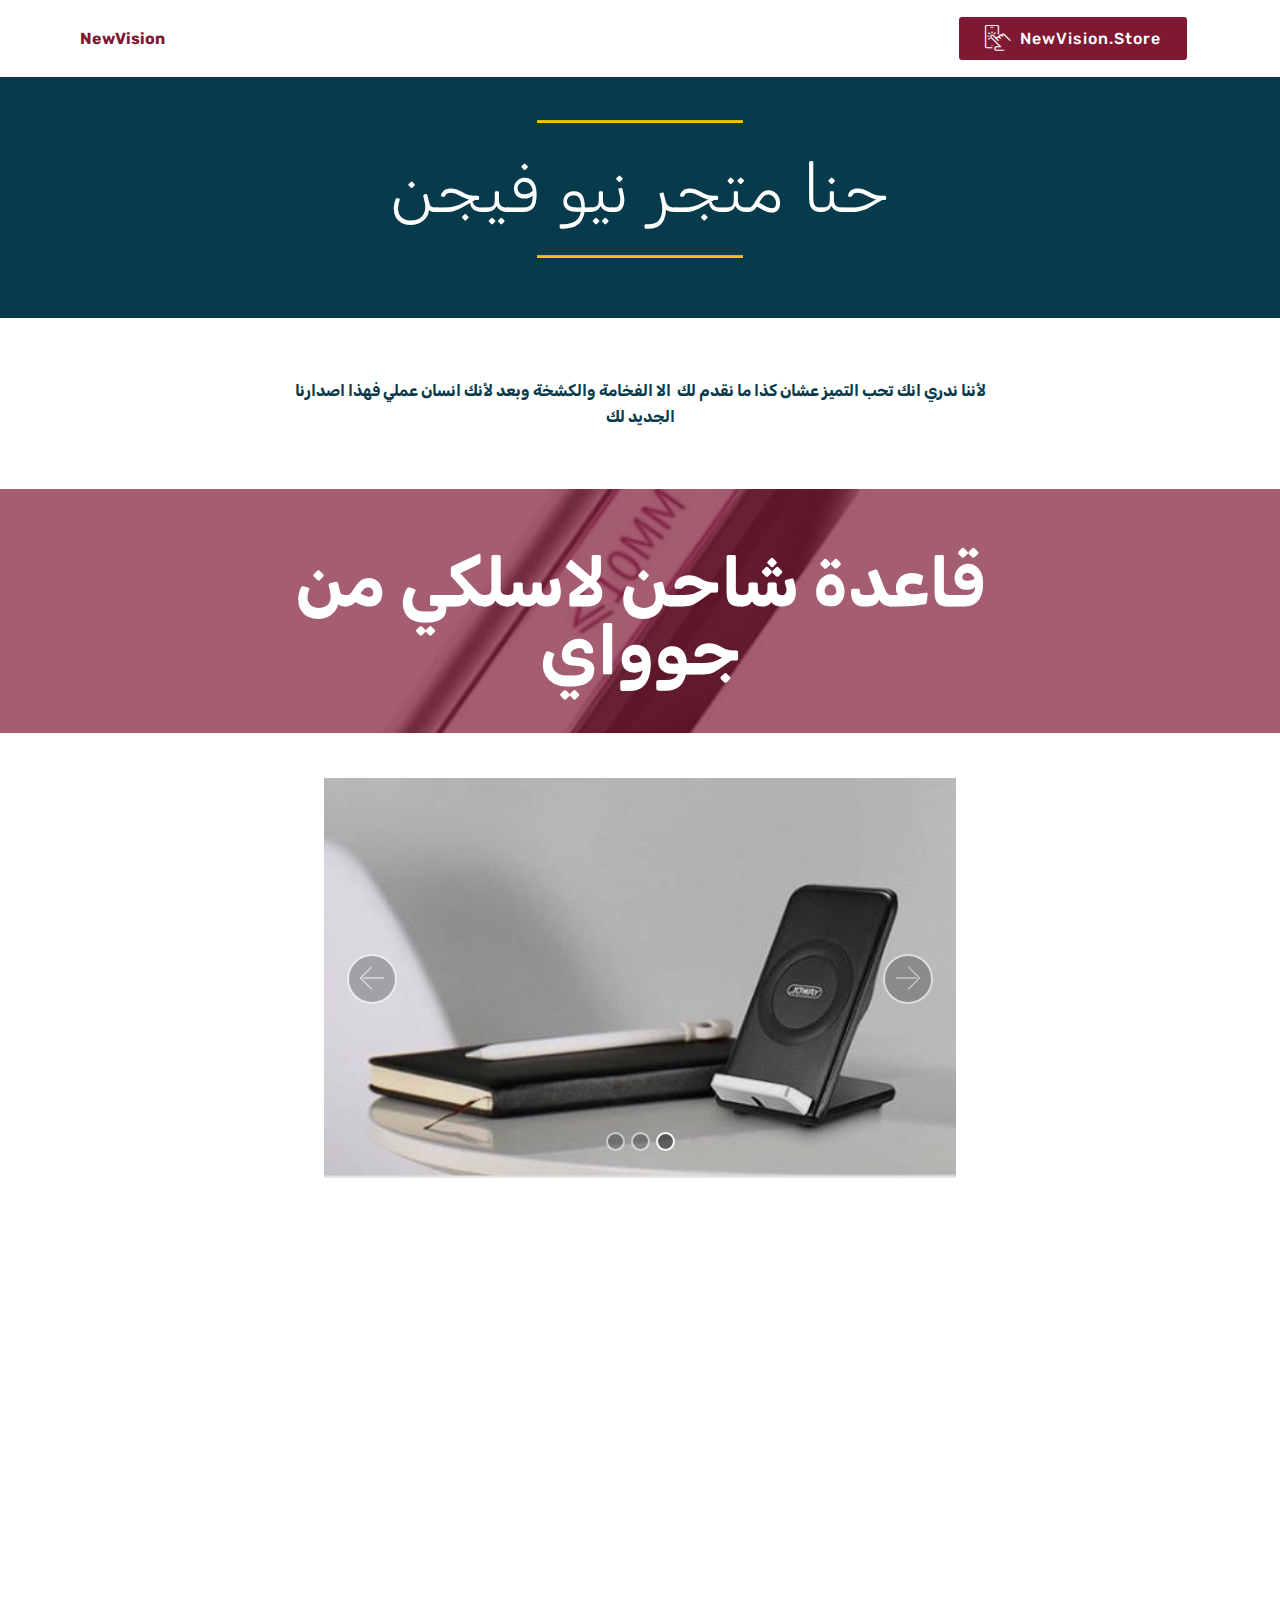
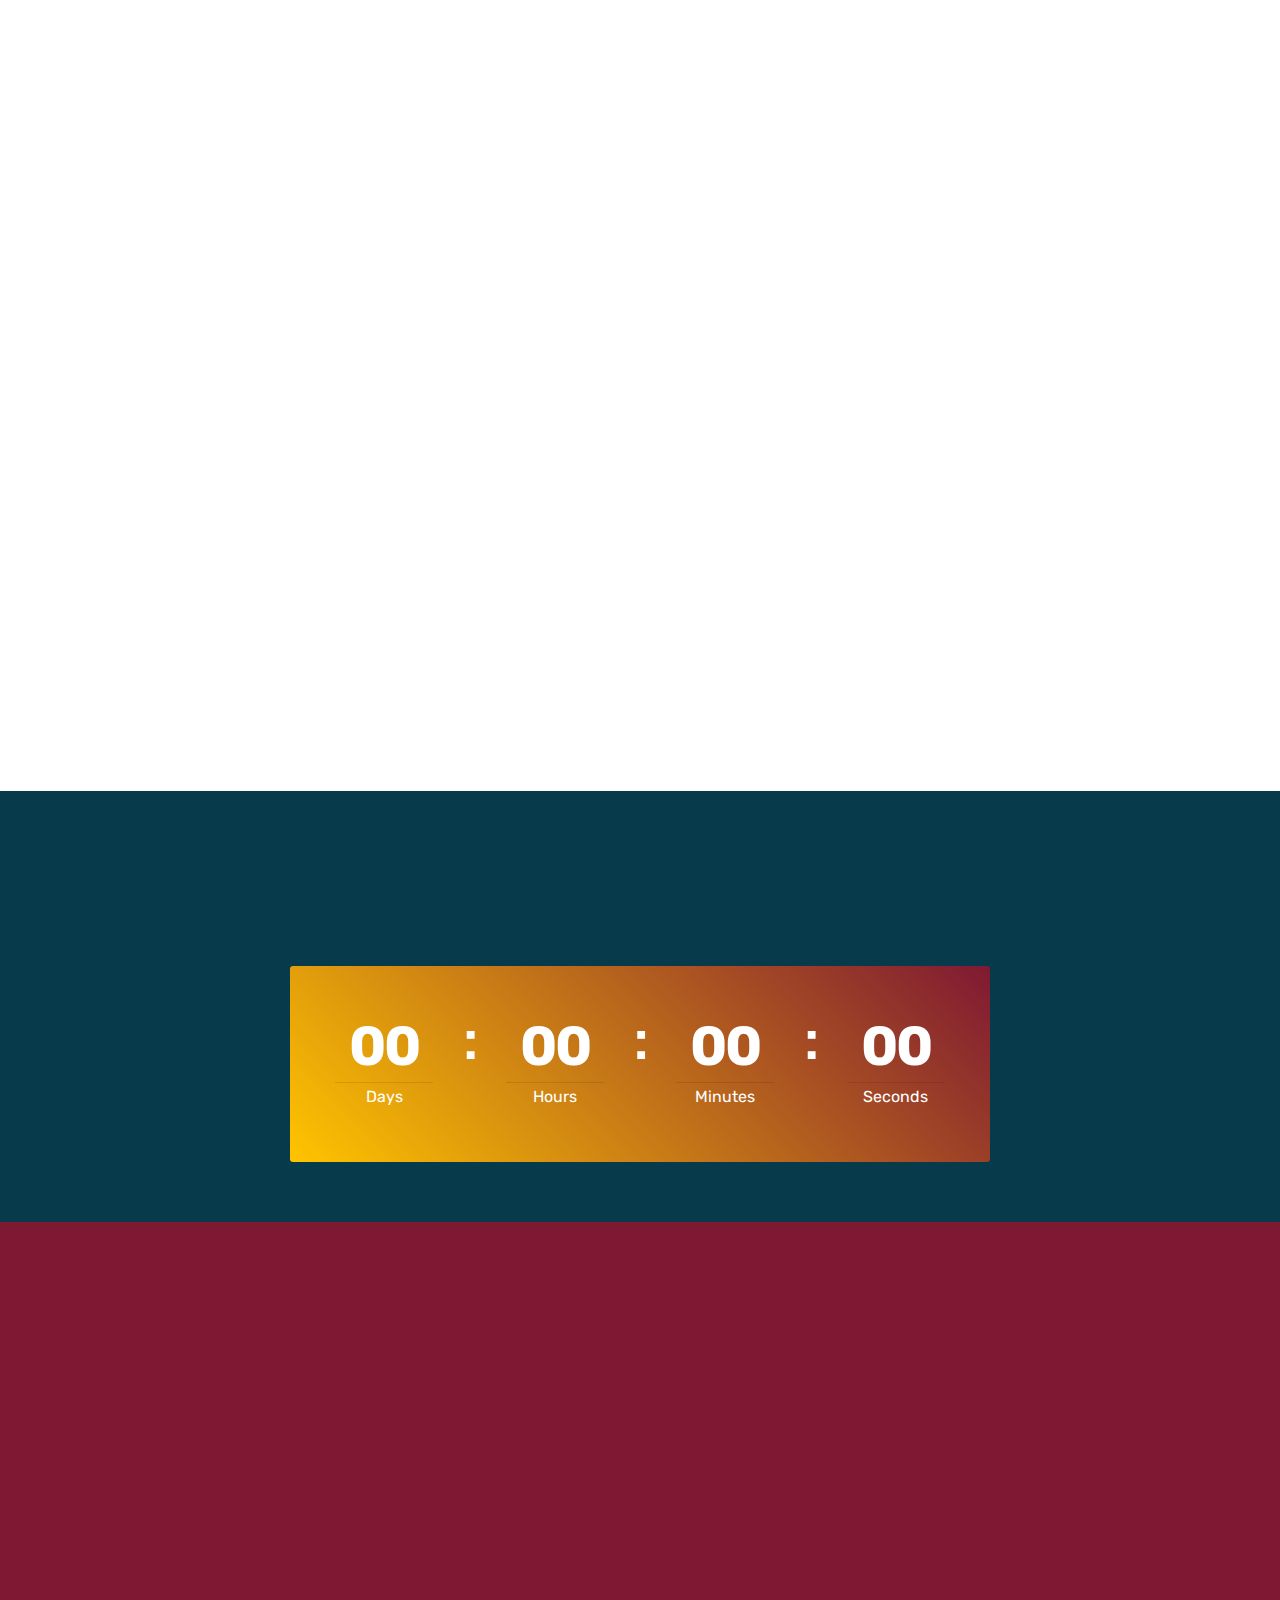
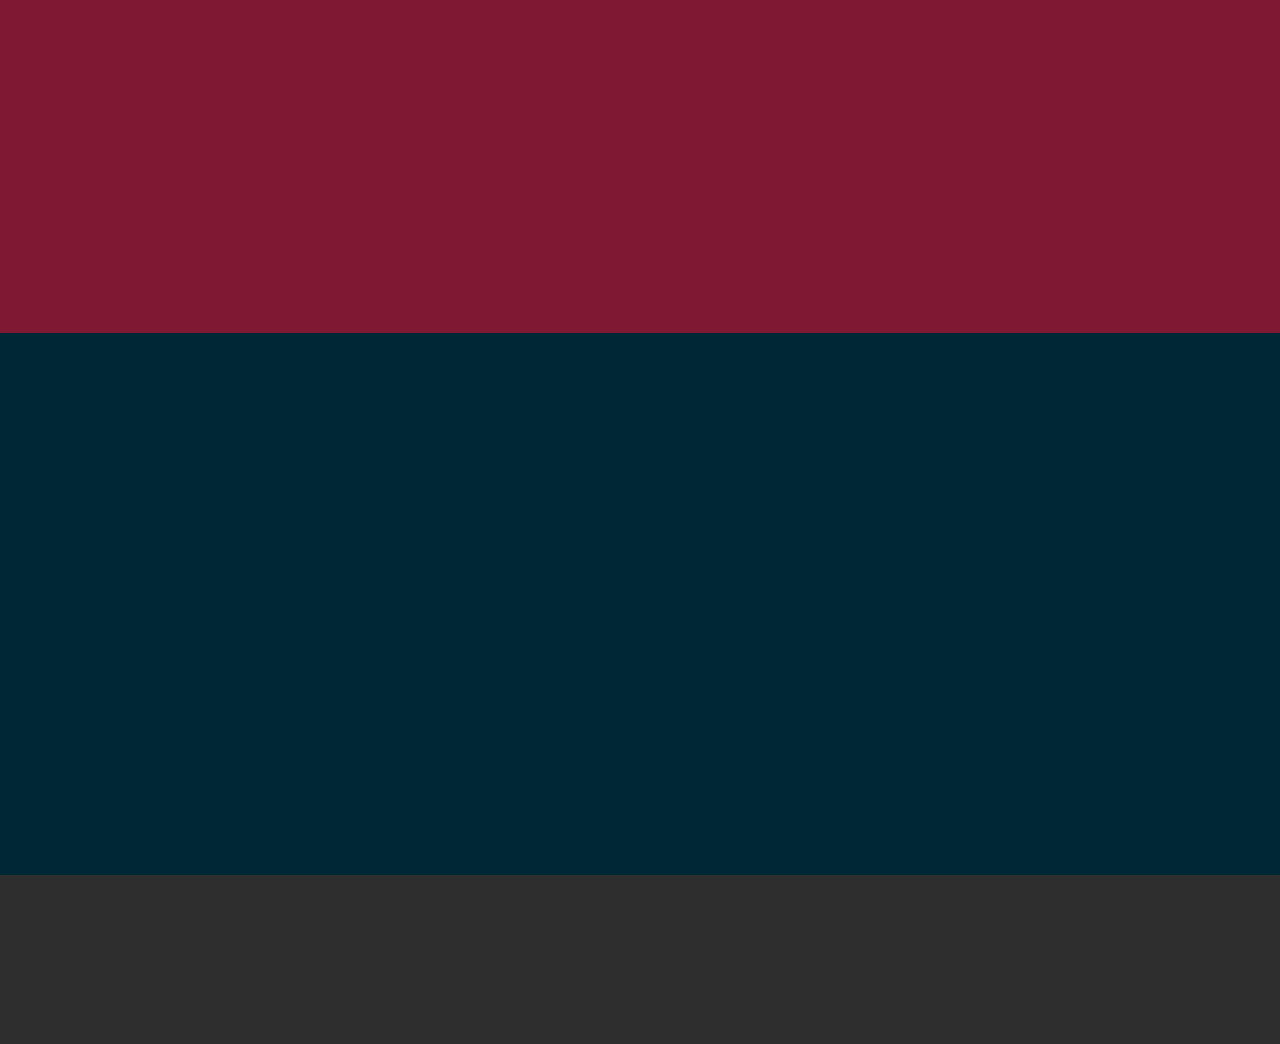
<file: index.html>
<!DOCTYPE html>
<html  >
<head>
  <!-- Site made with Mobirise Website Builder v4.10.5, https://mobirise.com -->
  <meta charset="UTF-8">
  <meta http-equiv="X-UA-Compatible" content="IE=edge">
  <meta name="generator" content="Mobirise v4.10.5, mobirise.com">
  <meta name="viewport" content="width=device-width, initial-scale=1, minimum-scale=1">
  <link rel="shortcut icon" href="assets/images/logo2.png" type="image/x-icon">
  <meta name="description" content="">
  
  <title>الصفحة الرئيسية</title>
  <link rel="stylesheet" href="assets/web/assets/mobirise-icons/mobirise-icons.css">
  <link rel="stylesheet" href="assets/tether/tether.min.css">
  <link rel="stylesheet" href="assets/bootstrap/css/bootstrap.min.css">
  <link rel="stylesheet" href="assets/bootstrap/css/bootstrap-grid.min.css">
  <link rel="stylesheet" href="assets/bootstrap/css/bootstrap-reboot.min.css">
  <link rel="stylesheet" href="assets/animatecss/animate.min.css">
  <link rel="stylesheet" href="assets/dropdown/css/style.css">
  <link rel="stylesheet" href="assets/socicon/css/styles.css">
  <link rel="stylesheet" href="assets/theme/css/style.css">
  <link rel="stylesheet" href="assets/mobirise/css/mbr-additional.css" type="text/css">
  
  
  
</head>
<body>
  <section class="menu cid-rvhm9eZDHI" once="menu" id="menu1-8">

    

    <nav class="navbar navbar-expand beta-menu navbar-dropdown align-items-center navbar-fixed-top navbar-toggleable-sm">
        <button class="navbar-toggler navbar-toggler-right" type="button" data-toggle="collapse" data-target="#navbarSupportedContent" aria-controls="navbarSupportedContent" aria-expanded="false" aria-label="Toggle navigation">
            <div class="hamburger">
                <span></span>
                <span></span>
                <span></span>
                <span></span>
            </div>
        </button>
        <div class="menu-logo">
            <div class="navbar-brand">
                
                <span class="navbar-caption-wrap"><a class="navbar-caption text-secondary display-4" href="https://mobirise.co">NewVision</a></span>
            </div>
        </div>
        <div class="collapse navbar-collapse" id="navbarSupportedContent">
            <ul class="navbar-nav nav-dropdown" data-app-modern-menu="true"><li class="nav-item">
                    <a class="nav-link link text-white display-4" href="https://mobirise.co"></a>
                </li></ul>
            <div class="navbar-buttons mbr-section-btn"><a class="btn btn-sm btn-secondary display-4" href="https://zid.store/newvision/" target="_blank"><span class="mbri-touch mbr-iconfont mbr-iconfont-btn" style="color: rgb(255, 255, 255);"></span>NewVision.Store</a></div>
        </div>
    </nav>
</section>

<section class="engine"><a href="https://mobirise.info">Mobirise</a></section><section class="mbr-section article content10 cid-rviFQddTm2" id="content10-m">
    
     

    <div class="container">
        <div class="inner-container" style="width: 50%;">
            <hr class="line" style="width: 37%;">
            <div class="section-text align-center mbr-white mbr-fonts-style display-1">حنا متجر نيو فيجن<br></div>
            <hr class="line" style="width: 37%;">
        </div>
    </div>
</section>

<section class="mbr-section article content1 cid-rvjbFqp4By" id="content1-s">
    
     

    <div class="container">
        <div class="media-container-row">
            <div class="mbr-text col-12 mbr-fonts-style display-7 col-md-8"><strong>لأننا ندري انك تحب التميز عشان كذا ما نقدم لك &nbsp;الا الفخامة والكشخة وبعد لأنك انسان عملي فهذا اصدارنا الجديد لك</strong></div>
        </div>
    </div>
</section>

<section class="mbr-section content5 cid-rviKbZylhA mbr-parallax-background" id="content5-o">

    

    <div class="mbr-overlay" style="opacity: 0.7; background-color: rgb(127, 25, 51);">
    </div>

    <div class="container">
        <div class="media-container-row">
            <div class="title col-12 col-md-8">
                <h2 class="align-center mbr-bold mbr-white pb-3 mbr-fonts-style display-1">قاعدة شاحن لاسلكي من جوواي</h2>
                <h3 class="mbr-section-subtitle align-center mbr-light mbr-white pb-3 mbr-fonts-style display-5"></h3>
                
                
            </div>
        </div>
    </div>
</section>

<section class="carousel slide cid-rvj93cvkMK" data-interval="false" id="slider2-q">

    
    <div class="container content-slider">
        <div class="content-slider-wrap">
            <div><div class="mbr-slider slide carousel" data-pause="true" data-keyboard="false" data-ride="false" data-interval="false"><ol class="carousel-indicators"><li data-app-prevent-settings="" data-target="#slider2-q" data-slide-to="0"></li><li data-app-prevent-settings="" data-target="#slider2-q" data-slide-to="1"></li><li data-app-prevent-settings="" data-target="#slider2-q" class=" active" data-slide-to="2"></li></ol><div class="carousel-inner" role="listbox"><div class="carousel-item slider-fullscreen-image" data-bg-video-slide="false" style="background-image: url(assets/images/untitled-2-582x388.jpg);"><div class="container container-slide"><div class="image_wrapper"><div class="mbr-overlay" style="opacity: 0.1;"></div><img src="assets/images/untitled-2-582x388.jpg"><div class="carousel-caption justify-content-center"><div class="col-10 align-center"><p class="lead mbr-text mbr-fonts-style display-7"></p></div></div></div></div></div><div class="carousel-item slider-fullscreen-image" data-bg-video-slide="false" style="background-image: url(assets/images/hpjtfcggp8yqtpsdpntcvcsoreq6fekkqjjkg62o-370x370.png);"><div class="container container-slide"><div class="image_wrapper"><div class="mbr-overlay" style="opacity: 0;"></div><img src="assets/images/hpjtfcggp8yqtpsdpntcvcsoreq6fekkqjjkg62o-370x370.png"><div class="carousel-caption justify-content-center"><div class="col-10 align-center"><p class="lead mbr-text mbr-fonts-style display-7"></p></div></div></div></div></div><div class="carousel-item slider-fullscreen-image active" data-bg-video-slide="false" style="background-image: url(assets/images/untitled3-498x315.jpg);"><div class="container container-slide"><div class="image_wrapper"><div class="mbr-overlay" style="opacity: 0.1;"></div><img src="assets/images/untitled3-498x315.jpg"><div class="carousel-caption justify-content-center"><div class="col-10 align-right"><p class="lead mbr-text mbr-fonts-style display-7"></p></div></div></div></div></div></div><a data-app-prevent-settings="" class="carousel-control carousel-control-prev" role="button" data-slide="prev" href="#slider2-q"><span aria-hidden="true" class="mbri-left mbr-iconfont"></span><span class="sr-only">Previous</span></a><a data-app-prevent-settings="" class="carousel-control carousel-control-next" role="button" data-slide="next" href="#slider2-q"><span aria-hidden="true" class="mbri-right mbr-iconfont"></span><span class="sr-only">Next</span></a></div></div> 
        </div>
    </div>
</section>

<section class="counters6 counters cid-rvj8XlUFbg" id="counters6-p">

    

    

    <div class="container pt-4 mt-2">
        <h2 class="mbr-section-title pb-3 align-center mbr-fonts-style display-1">ايش يميز هذا الاصدار</h2>
        <h3 class="mbr-section-subtitle pb-5 align-center mbr-fonts-style display-5"></h3>
        <div>
                <div class="cards-container">
                    <div class="card col-12 col-md-6 col-lg-4 pb-md-4">
                        <div class="panel-item align-center">
                            <div class="card-img pb-3">
                                <h3 class="img-text mbr-fonts-style display-1">1</h3>
                            </div>
                            <div class="card-text">
                                <h4 class="mbr-content-title mbr-bold mbr-fonts-style display-7">يدعم مجال اوسع للشحن</h4>
                                <p class="mbr-content-text mbr-fonts-style display-7">بسبب هذي الميزة صار ينتج سرعة في الشحن بنسبة %40</p>
                            </div>
                        </div>
                    </div>
                    <div class="card col-12 col-md-6 col-lg-4 pb-md-4">
                        <div class="panel-item align-center">
                            <div class="card-img pb-3">
                                <h3 class="img-text mbr-fonts-style display-1">2</h3>
                            </div>
                            <div class="card-text">
                                <h4 class="mbr-content-title mbr-bold mbr-fonts-style display-7">آلية مميزة في الاغلاق ألأوتوماتيكي</h4>
                                <p class="mbr-content-text mbr-fonts-style display-7">
                                    يفصل التيار الكهربائي لما يستشعر ارتفاع الحرارة</p>
                            </div>
                        </div>
                    </div>
                    <div class="card col-12 col-md-6 col-lg-4 last-child">
                        <div class="panel-item align-center">
                            <div class="card-img pb-3">
                                <h3 class="img-text mbr-fonts-style display-1">3</h3>
                            </div>
                            <div class="card-text">
                                <h4 class="mbr-content-title mbr-bold mbr-fonts-style display-7">تصميم ذكي بسطح سفلي منحني</h4>
                                <p class="mbr-content-text mbr-fonts-style display-7">حرصنا على ثبات الجهاز وما يطيح من منصته</p>
                            </div>
                        </div>
                    </div>
                    
                </div>
            </div>
    </div>
</section>

<section class="testimonials1 cid-rvhNtjYJL5" id="testimonials1-h">

    

    
    <div class="container">
        <div class="media-container-row">
            <div class="title col-12 align-center">
                <h2 class="pb-3 mbr-fonts-style display-1">وش قالوا اللي شرو منه</h2>
                <h3 class="mbr-section-subtitle mbr-light pb-3 mbr-fonts-style display-5"></h3>
            </div>
        </div>
    </div>

    <div class="container pt-3 mt-2">
        <div class="media-container-row">
            <div class="mbr-testimonial p-3 align-center col-12 col-md-6 col-lg-4">
                <div class="panel-item p-3">
                    <div class="card-block">
                        <div class="testimonial-photo">
                            <img src="assets/images/face1.jpg">
                        </div>
                        <p class="mbr-text mbr-fonts-style display-7">اول مرة اطلب من متجركم المنتج سهل استخدامه وعملي جدا، منتجاتكم دائما مميزة</p>
                    </div>
                    <div class="card-footer">
                        <div class="mbr-author-name mbr-bold mbr-fonts-style display-7">
                             عبد الرحمن</div>
                        <small class="mbr-author-desc mbr-italic mbr-light mbr-fonts-style display-7">
                               مبرمج</small>
                    </div>
                </div>
            </div>

            <div class="mbr-testimonial p-3 align-center col-12 col-md-6 col-lg-4">
                <div class="panel-item p-3">
                    <div class="card-block">
                        <div class="testimonial-photo">
                            <img src="assets/images/face2.jpg">
                        </div>
                        <p class="mbr-text mbr-fonts-style display-7">أكثر شي عجبني أنه&nbsp;يدعم وضعين للشحن رأسي و أفقي</p>
                    </div>
                    <div class="card-footer">
                        <div class="mbr-author-name mbr-bold mbr-fonts-style display-7">
                             سارة</div>
                        <small class="mbr-author-desc mbr-italic mbr-light mbr-fonts-style display-7">
                               مصممة أزياء</small>
                    </div>
                </div>
            </div>

            <div class="mbr-testimonial p-3 align-center col-12 col-md-6 col-lg-4">
                <div class="panel-item p-3">
                    <div class="card-block">
                        <div class="testimonial-photo">
                            <img src="assets/images/face3.jpg">
                        </div>
                        <p class="mbr-text mbr-fonts-style display-7">
                           اجمل ما فيه انه يسمح لي استخدم جهازي وهو يشحن، سواء كنت ادردش مع الشباب او اتصفح تويتر</p>
                    </div>
                    <div class="card-footer">
                        <div class="mbr-author-name mbr-bold mbr-fonts-style display-7">
                             احمد</div>
                        <small class="mbr-author-desc mbr-italic mbr-light mbr-fonts-style display-7">مدير مبيعات</small>
                    </div>
                </div>
            </div>

            

            

            
        </div>
    </div>   
</section>

<section class="countdown2 cid-rvhMd9rZxL" id="countdown2-b">

    

    

    <div class="container">
        <h2 class="mbr-section-title pb-3 align-center mbr-fonts-style display-2">
            ألحق قبل لا يخلص العرض</h2>
        <h3 class="mbr-section-subtitle align-center mbr-fonts-style display-5"></h3>
    </div>
    <div class="container pt-5 mt-2">
        <div class=" countdown-cont align-center p-4">
            <div class="event-name align-left mbr-white ">
                <h4 class="mbr-fonts-style display-5"></h4>
            </div>
            <div class="countdown align-center py-2" data-due-date="2019/07/30">
            </div>
            <div class="daysCountdown" title="Days"></div>
            <div class="hoursCountdown" title="Hours"></div>
            <div class="minutesCountdown" title="Minutes"></div>
            <div class="secondsCountdown" title="Seconds"></div>
            <div class="event-date align-left mbr-white">
                <h5 class="mbr-fonts-style display-7"></h5>
            </div>
        </div>

        
    </div>
</section>

<section class="tabs4 cid-rvjBBRAGqb" id="tabs4-t">

    

    

    <div class="container">
        
        

        <div class="media-container-row mt-5 pt-3">
            <div class="mbr-figure" style="width: 60%;">
                <img src="assets/images/hpjtfcggp8yqtpsdpntcvcsoreq6fekkqjjkg62o-370x370.png" alt="Mobirise" title="">
            </div>
            <div class="tabs-container">
                <ul class="nav nav-tabs" role="tablist">
                    <li class="nav-item"><a class="nav-link mbr-fonts-style show active display-7" role="tab" data-toggle="tab" href="#tabs4-t_tab0" aria-selected="true"><span class="mbri-delivery mbr-iconfont mbr-iconfont-btn" style="color: rgb(255, 255, 255);"></span></a></li>
                    
                    
                    
                    
                    
                </ul>
                <div class="tab-content">
                    <div id="tab1" class="tab-pane in active" role="tabpanel">
                        <div class="row">
                            <div class="col-md-12">
                                <p class="mbr-text py-5 mbr-fonts-style display-7"></p>
                            </div>
                        </div>
                    </div>
                    <div id="tab2" class="tab-pane" role="tabpanel">
                        <div class="row">
                            <div class="col-md-12">
                                <p class="mbr-text py-5 mbr-fonts-style display-7">
                                    Mobirise themes are based on Bootstrap 3 and Bootstrap 4 - most powerful mobile first framework. Now, even if you're not code-savvy, you can be a part of an exciting growing bootstrap community.</p>
                            </div>
                        </div>
                    </div>
                    <div id="tab3" class="tab-pane" role="tabpanel">
                        <div class="row">
                            <div class="col-md-12">
                                <p class="mbr-text py-5 mbr-fonts-style display-7">
                                    Choose from the large selection of latest pre-made blocks - full-screen intro, bootstrap carousel, content slider, responsive image gallery with lightbox, parallax scrolling, video backgrounds, hamburger menu, sticky header and more.
                                </p>
                            </div>
                        </div>
                    </div>
                    <div id="tab4" class="tab-pane" role="tabpanel">
                        <div class="row">
                            <div class="col-md-12">
                                <p class="mbr-text py-5 mbr-fonts-style display-7">
                                    Sites made with Mobirise are 100% mobile-friendly according the latest Google Test and Google loves those websites (officially)!
                                </p>
                            </div>
                        </div>
                    </div>
                    <div id="tab5" class="tab-pane" role="tabpanel">
                        <div class="row">
                            <div class="col-md-12">
                                <p class="mbr-text py-5 mbr-fonts-style display-7">
                                    Mobirise themes are based on Bootstrap 3 and Bootstrap 4 - most powerful mobile first framework. Now, even if you're not code-savvy, you can be a part of an exciting growing bootstrap community.
                                </p>
                            </div>
                        </div>
                    </div>
                    <div id="tab6" class="tab-pane" role="tabpanel">
                        <div class="row">
                            <div class="col-md-12">
                                <p class="mbr-text py-5 mbr-fonts-style display-7">
                                    Choose from the large selection of latest pre-made blocks - full-screen intro, bootstrap carousel, content slider, responsive image gallery with lightbox, parallax scrolling, video backgrounds, hamburger menu, sticky header and more.
                                </p>
                            </div>
                        </div>
                    </div>
                </div>
            </div>
        </div>
    </div>
</section>

<section class="mbr-section form1 cid-rvhMQmS7X1" id="form1-d">

    

    
    <div class="container">
        <div class="row justify-content-center">
            <div class="title col-12 col-lg-8">
                <h2 class="mbr-section-title align-center pb-3 mbr-fonts-style display-2">خلك اول من يحصل على اجدد اصداراتنا</h2>
                <h3 class="mbr-section-subtitle align-center mbr-light pb-3 mbr-fonts-style display-4"></h3>
            </div>
        </div>
    </div>
    <div class="container">
        <div class="row justify-content-center">
            <div class="media-container-column col-lg-8" data-form-type="formoid">
                <!---Formbuilder Form--->
                <form action="https://mobirise.com/" method="POST" class="mbr-form form-with-styler" data-form-title="Mobirise Form"><input type="hidden" name="email" data-form-email="true" value="JWZv2eX1fbk3XKk1ud0pGO7kFYCss0e7F7/GOVse63r6ZUPYWMdYu8sgYy3bpgE2kdx3TV2vo/2exKJQHsXaAnlnqPSceeGUiLXRFGkOTsEMG42zkq52zJSgaEbTmwZz">
                    <div class="row">
                        <div hidden="hidden" data-form-alert="" class="alert alert-success col-12">نرحب بالمهمين دائما ولذلك بتوصل لك اخر اخبار اصداراتنا</div>
                        <div hidden="hidden" data-form-alert-danger="" class="alert alert-danger col-12">
                        </div>
                    </div>
                    <div class="dragArea row">
                        <div class="col-md-4  form-group" data-for="name">
                            <label for="name-form1-d" class="form-control-label mbr-fonts-style display-7">Name</label>
                            <input type="text" name="name" data-form-field="Name" required="required" class="form-control display-7" id="name-form1-d">
                        </div>
                        <div class="col-md-4  form-group" data-for="email">
                            <label for="email-form1-d" class="form-control-label mbr-fonts-style display-7">Email</label>
                            <input type="email" name="email" data-form-field="Email" required="required" class="form-control display-7" id="email-form1-d">
                        </div>
                        <div data-for="phone" class="col-md-4  form-group">
                            <label for="phone-form1-d" class="form-control-label mbr-fonts-style display-7">Phone</label>
                            <input type="tel" name="phone" data-form-field="Phone" class="form-control display-7" id="phone-form1-d">
                        </div>
                        
                        <div class="col-md-12 input-group-btn align-center">
                            <button type="submit" class="btn btn-primary btn-form display-4">SEND FORM</button>
                        </div>
                    </div>
                </form><!---Formbuilder Form--->
            </div>
        </div>
    </div>
</section>

<section once="footers" class="cid-rvhNQvCjmN" id="footer7-k">

    

    

    <div class="container">
        <div class="media-container-row align-center mbr-white">
            <div class="row row-links">
                <ul class="foot-menu">
                    
                    
                    
                    
                    
                <li class="foot-menu-item mbr-fonts-style display-7">
                        <a class="text-white mbr-bold" href="#" target="_blank">About us</a>
                    </li><li class="foot-menu-item mbr-fonts-style display-7">
                        <a class="text-white mbr-bold" href="#" target="_blank">Services</a>
                    </li><li class="foot-menu-item mbr-fonts-style display-7">
                        <a class="text-white mbr-bold" href="#" target="_blank">Get In Touch</a>
                    </li><li class="foot-menu-item mbr-fonts-style display-7">
                        <a class="text-white mbr-bold" href="#" target="_blank">Careers</a>
                    </li><li class="foot-menu-item mbr-fonts-style display-7">
                        <a class="text-white mbr-bold" href="#" target="_blank">Work</a>
                    </li></ul>
            </div>
            <div class="row social-row">
                <div class="social-list align-right pb-2">
                    
                    
                    
                    
                    
                    
                <div class="soc-item">
                        <a href="https://twitter.com/mobirise" target="_blank">
                            <span class="socicon-twitter socicon mbr-iconfont mbr-iconfont-social"></span>
                        </a>
                    </div><div class="soc-item">
                        <a href="https://www.facebook.com/pages/Mobirise/1616226671953247" target="_blank">
                            <span class="socicon-facebook socicon mbr-iconfont mbr-iconfont-social"></span>
                        </a>
                    </div><div class="soc-item">
                        <a href="https://www.youtube.com/c/mobirise" target="_blank">
                            <span class="socicon-youtube socicon mbr-iconfont mbr-iconfont-social"></span>
                        </a>
                    </div><div class="soc-item">
                        <a href="https://instagram.com/mobirise" target="_blank">
                            <span class="socicon-instagram socicon mbr-iconfont mbr-iconfont-social"></span>
                        </a>
                    </div><div class="soc-item">
                        <a href="https://plus.google.com/u/0/+Mobirise" target="_blank">
                            <span class="socicon-googleplus socicon mbr-iconfont mbr-iconfont-social"></span>
                        </a>
                    </div><div class="soc-item">
                        <a href="https://www.behance.net/Mobirise" target="_blank">
                            <span class="socicon-behance socicon mbr-iconfont mbr-iconfont-social"></span>
                        </a>
                    </div></div>
            </div>
            <div class="row row-copirayt">
                <p class="mbr-text mb-0 mbr-fonts-style mbr-white align-center display-7">
                    © Copyright 2019 Mobirise - All Rights Reserved
                </p>
            </div>
        </div>
    </div>
</section>


  <script src="assets/web/assets/jquery/jquery.min.js"></script>
  <script src="assets/popper/popper.min.js"></script>
  <script src="assets/tether/tether.min.js"></script>
  <script src="assets/bootstrap/js/bootstrap.min.js"></script>
  <script src="assets/smoothscroll/smooth-scroll.js"></script>
  <script src="assets/viewportchecker/jquery.viewportchecker.js"></script>
  <script src="assets/parallax/jarallax.min.js"></script>
  <script src="assets/dropdown/js/nav-dropdown.js"></script>
  <script src="assets/dropdown/js/navbar-dropdown.js"></script>
  <script src="assets/touchswipe/jquery.touch-swipe.min.js"></script>
  <script src="assets/ytplayer/jquery.mb.ytplayer.min.js"></script>
  <script src="assets/vimeoplayer/jquery.mb.vimeo_player.js"></script>
  <script src="assets/bootstrapcarouselswipe/bootstrap-carousel-swipe.js"></script>
  <script src="assets/countdown/jquery.countdown.min.js"></script>
  <script src="assets/mbr-tabs/mbr-tabs.js"></script>
  <script src="assets/theme/js/script.js"></script>
  <script src="assets/slidervideo/script.js"></script>
  <script src="assets/formoid/formoid.min.js"></script>
  
  
  <input name="animation" type="hidden">
  </body>
</html>
</file>
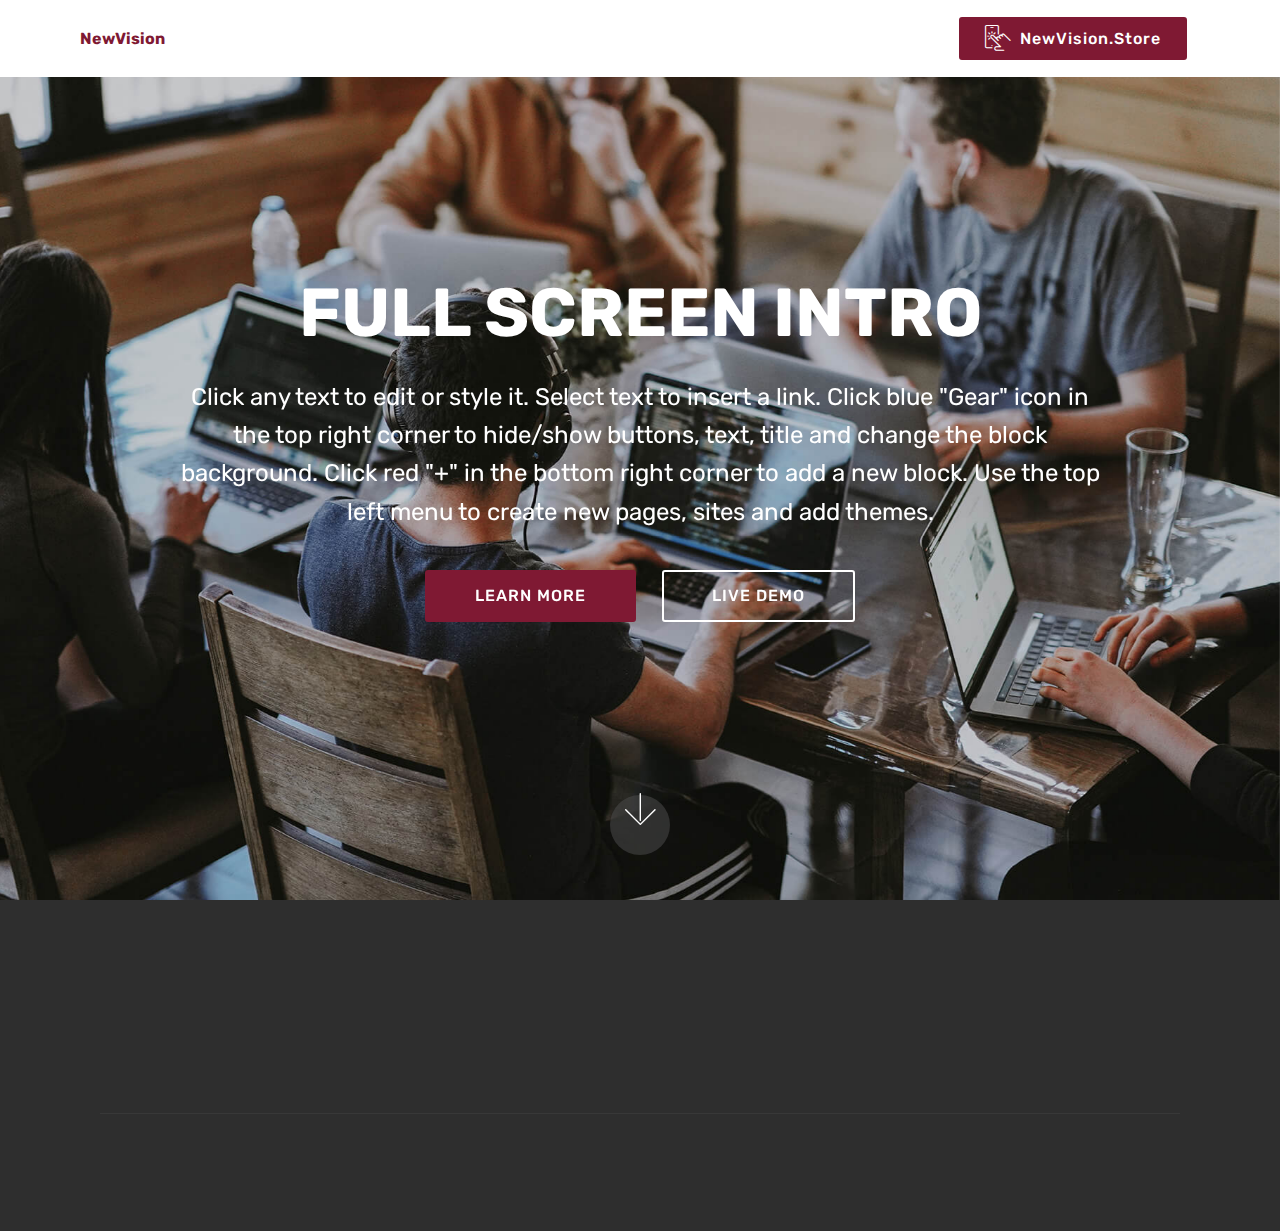
<file: page1.html>
<!DOCTYPE html>
<html  >
<head>
  <!-- Site made with Mobirise Website Builder v4.10.5, https://mobirise.com -->
  <meta charset="UTF-8">
  <meta http-equiv="X-UA-Compatible" content="IE=edge">
  <meta name="generator" content="Mobirise v4.10.5, mobirise.com">
  <meta name="viewport" content="width=device-width, initial-scale=1, minimum-scale=1">
  <link rel="shortcut icon" href="assets/images/logo2.png" type="image/x-icon">
  <meta name="description" content="">
  
  <title>Page 1</title>
  <link rel="stylesheet" href="assets/web/assets/mobirise-icons/mobirise-icons.css">
  <link rel="stylesheet" href="assets/tether/tether.min.css">
  <link rel="stylesheet" href="assets/bootstrap/css/bootstrap.min.css">
  <link rel="stylesheet" href="assets/bootstrap/css/bootstrap-grid.min.css">
  <link rel="stylesheet" href="assets/bootstrap/css/bootstrap-reboot.min.css">
  <link rel="stylesheet" href="assets/socicon/css/styles.css">
  <link rel="stylesheet" href="assets/animatecss/animate.min.css">
  <link rel="stylesheet" href="assets/dropdown/css/style.css">
  <link rel="stylesheet" href="assets/theme/css/style.css">
  <link rel="stylesheet" href="assets/mobirise/css/mbr-additional.css" type="text/css">
  
  
  
</head>
<body>
  <section class="menu cid-rvhjRmt8wQ" once="menu" id="menu1-3">

    

    <nav class="navbar navbar-expand beta-menu navbar-dropdown align-items-center navbar-fixed-top navbar-toggleable-sm">
        <button class="navbar-toggler navbar-toggler-right" type="button" data-toggle="collapse" data-target="#navbarSupportedContent" aria-controls="navbarSupportedContent" aria-expanded="false" aria-label="Toggle navigation">
            <div class="hamburger">
                <span></span>
                <span></span>
                <span></span>
                <span></span>
            </div>
        </button>
        <div class="menu-logo">
            <div class="navbar-brand">
                
                <span class="navbar-caption-wrap"><a class="navbar-caption text-secondary display-4" href="https://mobirise.co">NewVision</a></span>
            </div>
        </div>
        <div class="collapse navbar-collapse" id="navbarSupportedContent">
            <ul class="navbar-nav nav-dropdown" data-app-modern-menu="true"><li class="nav-item">
                    <a class="nav-link link text-white display-4" href="https://mobirise.co"></a>
                </li></ul>
            <div class="navbar-buttons mbr-section-btn"><a class="btn btn-sm btn-secondary display-4" href="https://zid.store/newvision/" target="_blank"><span class="mbri-touch mbr-iconfont mbr-iconfont-btn" style="color: rgb(255, 255, 255);"></span>NewVision.Store</a></div>
        </div>
    </nav>
</section>

<section class="engine"><a href="https://mobirise.info/t">free amp template</a></section><section class="cid-rvhjRn7AHu mbr-fullscreen mbr-parallax-background" id="header2-4">

    

    

    <div class="container align-center">
        <div class="row justify-content-md-center">
            <div class="mbr-white col-md-10">
                <h1 class="mbr-section-title mbr-bold pb-3 mbr-fonts-style display-1">
                    FULL SCREEN INTRO
                </h1>
                
                <p class="mbr-text pb-3 mbr-fonts-style display-5">
                    Click any text to edit or style it. Select text to insert a link. Click blue "Gear" icon in the top right corner to hide/show buttons, text, title and change the block background. Click red "+" in the bottom right corner to add a new block. Use the top left menu to create new pages, sites and add themes.
                </p>
                <div class="mbr-section-btn">
                    <a class="btn btn-md btn-secondary display-4" href="https://mobirise.com">LEARN MORE</a>
                    <a class="btn btn-md btn-white-outline display-4" href="https://mobirise.com">LIVE DEMO</a>
                </div>
            </div>
        </div>
    </div>
    <div class="mbr-arrow hidden-sm-down" aria-hidden="true">
        <a href="#next">
            <i class="mbri-down mbr-iconfont"></i>
        </a>
    </div>
</section>

<section class="cid-rvhjRnMjJA" id="footer1-5">

    

    

    <div class="container">
        <div class="media-container-row content text-white">
            <div class="col-12 col-md-3">
                <div class="media-wrap">
                    <a href="https://mobirise.com/">
                        <img src="assets/images/logo2.png" alt="Mobirise">
                    </a>
                </div>
            </div>
            <div class="col-12 col-md-3 mbr-fonts-style display-7">
                <h5 class="pb-3">
                    Address
                </h5>
                <p class="mbr-text">
                    1234 Street Name
                    <br>City, AA 99999
                </p>
            </div>
            <div class="col-12 col-md-3 mbr-fonts-style display-7">
                <h5 class="pb-3">
                    Contacts
                </h5>
                <p class="mbr-text">
                    Email: support@mobirise.com
                    <br>Phone: +1 (0) 000 0000 001
                    <br>Fax: +1 (0) 000 0000 002
                </p>
            </div>
            <div class="col-12 col-md-3 mbr-fonts-style display-7">
                <h5 class="pb-3">
                    Links
                </h5>
                <p class="mbr-text">
                    <a class="text-primary" href="https://mobirise.com/">Website builder</a>
                    <br><a class="text-primary" href="https://mobirise.com/mobirise-free-win.zip">Download for Windows</a>
                    <br><a class="text-primary" href="https://mobirise.com/mobirise-free-mac.zip">Download for Mac</a>
                </p>
            </div>
        </div>
        <div class="footer-lower">
            <div class="media-container-row">
                <div class="col-sm-12">
                    <hr>
                </div>
            </div>
            <div class="media-container-row mbr-white">
                <div class="col-sm-6 copyright">
                    <p class="mbr-text mbr-fonts-style display-7">
                        © Copyright 2017 Mobirise - All Rights Reserved
                    </p>
                </div>
                <div class="col-md-6">
                    <div class="social-list align-right">
                        <div class="soc-item">
                            <a href="https://twitter.com/mobirise" target="_blank">
                                <span class="socicon-twitter socicon mbr-iconfont mbr-iconfont-social"></span>
                            </a>
                        </div>
                        <div class="soc-item">
                            <a href="https://www.facebook.com/pages/Mobirise/1616226671953247" target="_blank">
                                <span class="socicon-facebook socicon mbr-iconfont mbr-iconfont-social"></span>
                            </a>
                        </div>
                        <div class="soc-item">
                            <a href="https://www.youtube.com/c/mobirise" target="_blank">
                                <span class="socicon-youtube socicon mbr-iconfont mbr-iconfont-social"></span>
                            </a>
                        </div>
                        <div class="soc-item">
                            <a href="https://instagram.com/mobirise" target="_blank">
                                <span class="socicon-instagram socicon mbr-iconfont mbr-iconfont-social"></span>
                            </a>
                        </div>
                        <div class="soc-item">
                            <a href="https://plus.google.com/u/0/+Mobirise" target="_blank">
                                <span class="socicon-googleplus socicon mbr-iconfont mbr-iconfont-social"></span>
                            </a>
                        </div>
                        <div class="soc-item">
                            <a href="https://www.behance.net/Mobirise" target="_blank">
                                <span class="socicon-behance socicon mbr-iconfont mbr-iconfont-social"></span>
                            </a>
                        </div>
                    </div>
                </div>
            </div>
        </div>
    </div>
</section>


  <script src="assets/web/assets/jquery/jquery.min.js"></script>
  <script src="assets/popper/popper.min.js"></script>
  <script src="assets/tether/tether.min.js"></script>
  <script src="assets/bootstrap/js/bootstrap.min.js"></script>
  <script src="assets/smoothscroll/smooth-scroll.js"></script>
  <script src="assets/touchswipe/jquery.touch-swipe.min.js"></script>
  <script src="assets/viewportchecker/jquery.viewportchecker.js"></script>
  <script src="assets/parallax/jarallax.min.js"></script>
  <script src="assets/dropdown/js/nav-dropdown.js"></script>
  <script src="assets/dropdown/js/navbar-dropdown.js"></script>
  <script src="assets/theme/js/script.js"></script>
  
  
  <input name="animation" type="hidden">
  </body>
</html>
</file>
<file: assets/web/assets/mobirise-icons/mobirise-icons.css>
@font-face {
  font-family: 'MobiriseIcons';
  src:  url('mobirise-icons.eot?spat4u');
  src:  url('mobirise-icons.eot?spat4u#iefix') format('embedded-opentype'),
    url('mobirise-icons.ttf?spat4u') format('truetype'),
    url('mobirise-icons.woff?spat4u') format('woff'),
    url('mobirise-icons.svg?spat4u#MobiriseIcons') format('svg');
  font-weight: normal;
  font-style: normal;
}

[class^="mbri-"], [class*=" mbri-"] {
  /* use !important to prevent issues with browser extensions that change fonts */
  font-family: MobiriseIcons !important;
  speak: none;
  font-style: normal;
  font-weight: normal;
  font-variant: normal;
  text-transform: none;
  line-height: 1;

  /* Better Font Rendering =========== */
  -webkit-font-smoothing: antialiased;
  -moz-osx-font-smoothing: grayscale;
}

.mbri-add-submenu:before {
  content: "\e900";
}
.mbri-alert:before {
  content: "\e901";
}
.mbri-align-center:before {
  content: "\e902";
}
.mbri-align-justify:before {
  content: "\e903";
}
.mbri-align-left:before {
  content: "\e904";
}
.mbri-align-right:before {
  content: "\e905";
}
.mbri-android:before {
  content: "\e906";
}
.mbri-apple:before {
  content: "\e907";
}
.mbri-arrow-down:before {
  content: "\e908";
}
.mbri-arrow-next:before {
  content: "\e909";
}
.mbri-arrow-prev:before {
  content: "\e90a";
}
.mbri-arrow-up:before {
  content: "\e90b";
}
.mbri-bold:before {
  content: "\e90c";
}
.mbri-bookmark:before {
  content: "\e90d";
}
.mbri-bootstrap:before {
  content: "\e90e";
}
.mbri-briefcase:before {
  content: "\e90f";
}
.mbri-browse:before {
  content: "\e910";
}
.mbri-bulleted-list:before {
  content: "\e911";
}
.mbri-calendar:before {
  content: "\e912";
}
.mbri-camera:before {
  content: "\e913";
}
.mbri-cart-add:before {
  content: "\e914";
}
.mbri-cart-full:before {
  content: "\e915";
}
.mbri-cash:before {
  content: "\e916";
}
.mbri-change-style:before {
  content: "\e917";
}
.mbri-chat:before {
  content: "\e918";
}
.mbri-clock:before {
  content: "\e919";
}
.mbri-close:before {
  content: "\e91a";
}
.mbri-cloud:before {
  content: "\e91b";
}
.mbri-code:before {
  content: "\e91c";
}
.mbri-contact-form:before {
  content: "\e91d";
}
.mbri-credit-card:before {
  content: "\e91e";
}
.mbri-cursor-click:before {
  content: "\e91f";
}
.mbri-cust-feedback:before {
  content: "\e920";
}
.mbri-database:before {
  content: "\e921";
}
.mbri-delivery:before {
  content: "\e922";
}
.mbri-desktop:before {
  content: "\e923";
}
.mbri-devices:before {
  content: "\e924";
}
.mbri-down:before {
  content: "\e925";
}
.mbri-download:before {
  content: "\e989";
}
.mbri-drag-n-drop:before {
  content: "\e927";
}
.mbri-drag-n-drop2:before {
  content: "\e928";
}
.mbri-edit:before {
  content: "\e929";
}
.mbri-edit2:before {
  content: "\e92a";
}
.mbri-error:before {
  content: "\e92b";
}
.mbri-extension:before {
  content: "\e92c";
}
.mbri-features:before {
  content: "\e92d";
}
.mbri-file:before {
  content: "\e92e";
}
.mbri-flag:before {
  content: "\e92f";
}
.mbri-folder:before {
  content: "\e930";
}
.mbri-gift:before {
  content: "\e931";
}
.mbri-github:before {
  content: "\e932";
}
.mbri-globe:before {
  content: "\e933";
}
.mbri-globe-2:before {
  content: "\e934";
}
.mbri-growing-chart:before {
  content: "\e935";
}
.mbri-hearth:before {
  content: "\e936";
}
.mbri-help:before {
  content: "\e937";
}
.mbri-home:before {
  content: "\e938";
}
.mbri-hot-cup:before {
  content: "\e939";
}
.mbri-idea:before {
  content: "\e93a";
}
.mbri-image-gallery:before {
  content: "\e93b";
}
.mbri-image-slider:before {
  content: "\e93c";
}
.mbri-info:before {
  content: "\e93d";
}
.mbri-italic:before {
  content: "\e93e";
}
.mbri-key:before {
  content: "\e93f";
}
.mbri-laptop:before {
  content: "\e940";
}
.mbri-layers:before {
  content: "\e941";
}
.mbri-left-right:before {
  content: "\e942";
}
.mbri-left:before {
  content: "\e943";
}
.mbri-letter:before {
  content: "\e944";
}
.mbri-like:before {
  content: "\e945";
}
.mbri-link:before {
  content: "\e946";
}
.mbri-lock:before {
  content: "\e947";
}
.mbri-login:before {
  content: "\e948";
}
.mbri-logout:before {
  content: "\e949";
}
.mbri-magic-stick:before {
  content: "\e94a";
}
.mbri-map-pin:before {
  content: "\e94b";
}
.mbri-menu:before {
  content: "\e94c";
}
.mbri-mobile:before {
  content: "\e94d";
}
.mbri-mobile2:before {
  content: "\e94e";
}
.mbri-mobirise:before {
  content: "\e94f";
}
.mbri-more-horizontal:before {
  content: "\e950";
}
.mbri-more-vertical:before {
  content: "\e951";
}
.mbri-music:before {
  content: "\e952";
}
.mbri-new-file:before {
  content: "\e953";
}
.mbri-numbered-list:before {
  content: "\e954";
}
.mbri-opened-folder:before {
  content: "\e955";
}
.mbri-pages:before {
  content: "\e956";
}
.mbri-paper-plane:before {
  content: "\e957";
}
.mbri-paperclip:before {
  content: "\e958";
}
.mbri-photo:before {
  content: "\e959";
}
.mbri-photos:before {
  content: "\e95a";
}
.mbri-pin:before {
  content: "\e95b";
}
.mbri-play:before {
  content: "\e95c";
}
.mbri-plus:before {
  content: "\e95d";
}
.mbri-preview:before {
  content: "\e95e";
}
.mbri-print:before {
  content: "\e95f";
}
.mbri-protect:before {
  content: "\e960";
}
.mbri-question:before {
  content: "\e961";
}
.mbri-quote-left:before {
  content: "\e962";
}
.mbri-quote-right:before {
  content: "\e963";
}
.mbri-refresh:before {
  content: "\e964";
}
.mbri-responsive:before {
  content: "\e965";
}
.mbri-right:before {
  content: "\e966";
}
.mbri-rocket:before {
  content: "\e967";
}
.mbri-sad-face:before {
  content: "\e968";
}
.mbri-sale:before {
  content: "\e969";
}
.mbri-save:before {
  content: "\e96a";
}
.mbri-search:before {
  content: "\e96b";
}
.mbri-setting:before {
  content: "\e96c";
}
.mbri-setting2:before {
  content: "\e96d";
}
.mbri-setting3:before {
  content: "\e96e";
}
.mbri-share:before {
  content: "\e96f";
}
.mbri-shopping-bag:before {
  content: "\e970";
}
.mbri-shopping-basket:before {
  content: "\e971";
}
.mbri-shopping-cart:before {
  content: "\e972";
}
.mbri-sites:before {
  content: "\e973";
}
.mbri-smile-face:before {
  content: "\e974";
}
.mbri-speed:before {
  content: "\e975";
}
.mbri-star:before {
  content: "\e976";
}
.mbri-success:before {
  content: "\e977";
}
.mbri-sun:before {
  content: "\e978";
}
.mbri-sun2:before {
  content: "\e979";
}
.mbri-tablet:before {
  content: "\e97a";
}
.mbri-tablet-vertical:before {
  content: "\e97b";
}
.mbri-target:before {
  content: "\e97c";
}
.mbri-timer:before {
  content: "\e97d";
}
.mbri-to-ftp:before {
  content: "\e97e";
}
.mbri-to-local-drive:before {
  content: "\e97f";
}
.mbri-touch-swipe:before {
  content: "\e980";
}
.mbri-touch:before {
  content: "\e981";
}
.mbri-trash:before {
  content: "\e982";
}
.mbri-underline:before {
  content: "\e983";
}
.mbri-unlink:before {
  content: "\e984";
}
.mbri-unlock:before {
  content: "\e985";
}
.mbri-up-down:before {
  content: "\e986";
}
.mbri-up:before {
  content: "\e987";
}
.mbri-update:before {
  content: "\e988";
}
.mbri-upload:before {
 content: "\e926"; 
}
.mbri-user:before {
  content: "\e98a";
}
.mbri-user2:before {
  content: "\e98b";
}
.mbri-users:before {
  content: "\e98c";
}
.mbri-video:before {
  content: "\e98d";
}
.mbri-video-play:before {
  content: "\e98e";
}
.mbri-watch:before {
  content: "\e98f";
}
.mbri-website-theme:before {
  content: "\e990";
}
.mbri-wifi:before {
  content: "\e991";
}
.mbri-windows:before {
  content: "\e992";
}
.mbri-zoom-out:before {
  content: "\e993";
}
.mbri-redo:before {
  content: "\e994";
}
.mbri-undo:before {
  content: "\e995";
}
</file>
<file: assets/dropdown/css/style.css>
.navbar-dropdown {
  left: 0;
  padding: 0;
  position: absolute;
  right: 0;
  top: 0;
  transition: all 0.45s ease;
  z-index: 1030;
  background: #282828; }
  .navbar-dropdown .navbar-logo {
    margin-right: 0.8rem;
    transition: margin 0.3s ease-in-out;
    vertical-align: middle; }
    .navbar-dropdown .navbar-logo img {
      height: 3.125rem;
      transition: all 0.3s ease-in-out; }
    .navbar-dropdown .navbar-logo.mbr-iconfont {
      font-size: 3.125rem;
      line-height: 3.125rem; }
  .navbar-dropdown .navbar-caption {
    font-weight: 700;
    white-space: normal;
    vertical-align: -4px;
    line-height: 3.125rem !important; }
    .navbar-dropdown .navbar-caption, .navbar-dropdown .navbar-caption:hover {
      color: inherit;
      text-decoration: none; }
  .navbar-dropdown .mbr-iconfont + .navbar-caption {
    vertical-align: -1px; }
  .navbar-dropdown.navbar-fixed-top {
    position: fixed; }
  .navbar-dropdown .navbar-brand span {
    vertical-align: -4px; }
  .navbar-dropdown.bg-color.transparent {
    background: none; }
  .navbar-dropdown.navbar-short .navbar-brand {
    padding: 0.625rem 0; }
    .navbar-dropdown.navbar-short .navbar-brand span {
      vertical-align: -1px; }
  .navbar-dropdown.navbar-short .navbar-caption {
    line-height: 2.375rem !important;
    vertical-align: -2px; }
  .navbar-dropdown.navbar-short .navbar-logo {
    margin-right: 0.5rem; }
    .navbar-dropdown.navbar-short .navbar-logo img {
      height: 2.375rem; }
    .navbar-dropdown.navbar-short .navbar-logo.mbr-iconfont {
      font-size: 2.375rem;
      line-height: 2.375rem; }
  .navbar-dropdown.navbar-short .mbr-table-cell {
    height: 3.625rem; }
  .navbar-dropdown .navbar-close {
    left: 0.6875rem;
    position: fixed;
    top: 0.75rem;
    z-index: 1000; }
  .navbar-dropdown .hamburger-icon {
    content: "";
    display: inline-block;
    vertical-align: middle;
    width: 16px;
    -webkit-box-shadow: 0 -6px 0 1px #282828,0 0 0 1px #282828,0 6px 0 1px #282828;
    -moz-box-shadow: 0 -6px 0 1px #282828,0 0 0 1px #282828,0 6px 0 1px #282828;
    box-shadow: 0 -6px 0 1px #282828,0 0 0 1px #282828,0 6px 0 1px #282828; }

.dropdown-menu .dropdown-toggle[data-toggle="dropdown-submenu"]::after {
  border-bottom: 0.35em solid transparent;
  border-left: 0.35em solid;
  border-right: 0;
  border-top: 0.35em solid transparent;
  margin-left: 0.3rem; }

.dropdown-menu .dropdown-item:focus {
  outline: 0; }

.nav-dropdown {
  font-size: 0.75rem;
  font-weight: 500;
  height: auto !important; }
  .nav-dropdown .nav-btn {
    padding-left: 1rem; }
  .nav-dropdown .link {
    margin: .667em 1.667em;
    font-weight: 500;
    padding: 0;
    transition: color .2s ease-in-out; }
    .nav-dropdown .link.dropdown-toggle {
      margin-right: 2.583em; }
      .nav-dropdown .link.dropdown-toggle::after {
        margin-left: .25rem;
        border-top: 0.35em solid;
        border-right: 0.35em solid transparent;
        border-left: 0.35em solid transparent;
        border-bottom: 0; }
      .nav-dropdown .link.dropdown-toggle[aria-expanded="true"] {
        margin: 0;
        padding: 0.667em 3.263em  0.667em 1.667em; }
  .nav-dropdown .link::after,
  .nav-dropdown .dropdown-item::after {
    color: inherit; }
  .nav-dropdown .btn {
    font-size: 0.75rem;
    font-weight: 700;
    letter-spacing: 0;
    margin-bottom: 0;
    padding-left: 1.25rem;
    padding-right: 1.25rem; }
  .nav-dropdown .dropdown-menu {
    border-radius: 0;
    border: 0;
    left: 0;
    margin: 0;
    padding-bottom: 1.25rem;
    padding-top: 1.25rem;
    position: relative; }
  .nav-dropdown .dropdown-submenu {
    margin-left: 0.125rem;
    top: 0; }
  .nav-dropdown .dropdown-item {
    font-weight: 500;
    line-height: 2;
    padding: 0.3846em 4.615em 0.3846em 1.5385em;
    position: relative;
    transition: color .2s ease-in-out, background-color .2s ease-in-out; }
    .nav-dropdown .dropdown-item::after {
      margin-top: -0.3077em;
      position: absolute;
      right: 1.1538em;
      top: 50%; }
    .nav-dropdown .dropdown-item:focus, .nav-dropdown .dropdown-item:hover {
      background: none; }

@media (max-width: 767px) {
  .nav-dropdown.navbar-toggleable-sm {
    bottom: 0;
    display: none;
    left: 0;
    overflow-x: hidden;
    position: fixed;
    top: 0;
    transform: translateX(-100%);
    -ms-transform: translateX(-100%);
    -webkit-transform: translateX(-100%);
    width: 18.75rem;
    z-index: 999; } }
.nav-dropdown.navbar-toggleable-xl {
  bottom: 0;
  display: none;
  left: 0;
  overflow-x: hidden;
  position: fixed;
  top: 0;
  transform: translateX(-100%);
  -ms-transform: translateX(-100%);
  -webkit-transform: translateX(-100%);
  width: 18.75rem;
  z-index: 999; }

.nav-dropdown-sm {
  display: block !important;
  overflow-x: hidden;
  overflow: auto;
  padding-top: 3.875rem; }
  .nav-dropdown-sm::after {
    content: "";
    display: block;
    height: 3rem;
    width: 100%; }
  .nav-dropdown-sm.collapse.in ~ .navbar-close {
    display: block !important; }
  .nav-dropdown-sm.collapsing, .nav-dropdown-sm.collapse.in {
    transform: translateX(0);
    -ms-transform: translateX(0);
    -webkit-transform: translateX(0);
    transition: all 0.25s ease-out;
    -webkit-transition: all 0.25s ease-out;
    background: #282828; }
  .nav-dropdown-sm.collapsing[aria-expanded="false"] {
    transform: translateX(-100%);
    -ms-transform: translateX(-100%);
    -webkit-transform: translateX(-100%); }
  .nav-dropdown-sm .nav-item {
    display: block;
    margin-left: 0 !important;
    padding-left: 0; }
  .nav-dropdown-sm .link,
  .nav-dropdown-sm .dropdown-item {
    border-top: 1px dotted rgba(255, 255, 255, 0.1);
    font-size: 0.8125rem;
    line-height: 1.6;
    margin: 0 !important;
    padding: 0.875rem 2.4rem 0.875rem 1.5625rem !important;
    position: relative;
    white-space: normal; }
    .nav-dropdown-sm .link:focus, .nav-dropdown-sm .link:hover,
    .nav-dropdown-sm .dropdown-item:focus,
    .nav-dropdown-sm .dropdown-item:hover {
      background: rgba(0, 0, 0, 0.2) !important;
      color: #c0a375; }
  .nav-dropdown-sm .nav-btn {
    position: relative;
    padding: 1.5625rem 1.5625rem 0 1.5625rem; }
    .nav-dropdown-sm .nav-btn::before {
      border-top: 1px dotted rgba(255, 255, 255, 0.1);
      content: "";
      left: 0;
      position: absolute;
      top: 0;
      width: 100%; }
    .nav-dropdown-sm .nav-btn + .nav-btn {
      padding-top: 0.625rem; }
      .nav-dropdown-sm .nav-btn + .nav-btn::before {
        display: none; }
  .nav-dropdown-sm .btn {
    padding: 0.625rem 0; }
  .nav-dropdown-sm .dropdown-toggle[data-toggle="dropdown-submenu"]::after {
    margin-left: .25rem;
    border-top: 0.35em solid;
    border-right: 0.35em solid transparent;
    border-left: 0.35em solid transparent;
    border-bottom: 0; }
  .nav-dropdown-sm .dropdown-toggle[data-toggle="dropdown-submenu"][aria-expanded="true"]::after {
    border-top: 0;
    border-right: 0.35em solid transparent;
    border-left: 0.35em solid transparent;
    border-bottom: 0.35em solid; }
  .nav-dropdown-sm .dropdown-menu {
    margin: 0;
    padding: 0;
    position: relative;
    top: 0;
    left: 0;
    width: 100%;
    border: 0;
    float: none;
    border-radius: 0;
    background: none; }
  .nav-dropdown-sm .dropdown-submenu {
    left: 100%;
    margin-left: 0.125rem;
    margin-top: -1.25rem;
    top: 0; }

.navbar-toggleable-sm .nav-dropdown .dropdown-menu {
  position: absolute; }

.navbar-toggleable-sm .nav-dropdown .dropdown-submenu {
  left: 100%;
  margin-left: 0.125rem;
  margin-top: -1.25rem;
  top: 0; }

.navbar-toggleable-sm.opened .nav-dropdown .dropdown-menu {
  position: relative; }

.navbar-toggleable-sm.opened .nav-dropdown .dropdown-submenu {
  left: 0;
  margin-left: 00rem;
  margin-top: 0rem;
  top: 0; }

.is-builder .nav-dropdown.collapsing {
  transition: none !important; }

/*# sourceMappingURL=style.css.map */
</file>
<file: assets/socicon/css/styles.css>
@charset "UTF-8";

@font-face {
  font-family: "socicon";
  src:url("../fonts/socicon.eot");
  src:url("../fonts/socicon.eot?#iefix") format("embedded-opentype"),
    url("../fonts/socicon.woff") format("woff"),
    url("../fonts/socicon.ttf") format("truetype"),
    url("../fonts/socicon.svg#socicon") format("svg");
  font-weight: normal;
  font-style: normal;

}

[data-icon]:before {
  font-family: "socicon" !important;
  content: attr(data-icon);
  font-style: normal !important;
  font-weight: normal !important;
  font-variant: normal !important;
  text-transform: none !important;
  speak: none;
  line-height: 1;
  -webkit-font-smoothing: antialiased;
  -moz-osx-font-smoothing: grayscale;
}

[class^="socicon-"]:before,
[class*=" socicon-"]:before {
  font-family: "socicon" !important;
  font-style: normal !important;
  font-weight: normal !important;
  font-variant: normal !important;
  text-transform: none !important;
  speak: none;
  line-height: 1;
  -webkit-font-smoothing: antialiased;
  -moz-osx-font-smoothing: grayscale;
}

.socicon-modelmayhem:before {
  content: "\e000";
}
.socicon-mixcloud:before {
  content: "\e001";
}
.socicon-drupal:before {
  content: "\e002";
}
.socicon-swarm:before {
  content: "\e003";
}
.socicon-istock:before {
  content: "\e004";
}
.socicon-yammer:before {
  content: "\e005";
}
.socicon-ello:before {
  content: "\e006";
}
.socicon-stackoverflow:before {
  content: "\e007";
}
.socicon-persona:before {
  content: "\e008";
}
.socicon-triplej:before {
  content: "\e009";
}
.socicon-houzz:before {
  content: "\e00a";
}
.socicon-rss:before {
  content: "\e00b";
}
.socicon-paypal:before {
  content: "\e00c";
}
.socicon-odnoklassniki:before {
  content: "\e00d";
}
.socicon-airbnb:before {
  content: "\e00e";
}
.socicon-periscope:before {
  content: "\e00f";
}
.socicon-outlook:before {
  content: "\e010";
}
.socicon-coderwall:before {
  content: "\e011";
}
.socicon-tripadvisor:before {
  content: "\e012";
}
.socicon-appnet:before {
  content: "\e013";
}
.socicon-goodreads:before {
  content: "\e014";
}
.socicon-tripit:before {
  content: "\e015";
}
.socicon-lanyrd:before {
  content: "\e016";
}
.socicon-slideshare:before {
  content: "\e017";
}
.socicon-buffer:before {
  content: "\e018";
}
.socicon-disqus:before {
  content: "\e019";
}
.socicon-vkontakte:before {
  content: "\e01a";
}
.socicon-whatsapp:before {
  content: "\e01b";
}
.socicon-patreon:before {
  content: "\e01c";
}
.socicon-storehouse:before {
  content: "\e01d";
}
.socicon-pocket:before {
  content: "\e01e";
}
.socicon-mail:before {
  content: "\e01f";
}
.socicon-blogger:before {
  content: "\e020";
}
.socicon-technorati:before {
  content: "\e021";
}
.socicon-reddit:before {
  content: "\e022";
}
.socicon-dribbble:before {
  content: "\e023";
}
.socicon-stumbleupon:before {
  content: "\e024";
}
.socicon-digg:before {
  content: "\e025";
}
.socicon-envato:before {
  content: "\e026";
}
.socicon-behance:before {
  content: "\e027";
}
.socicon-delicious:before {
  content: "\e028";
}
.socicon-deviantart:before {
  content: "\e029";
}
.socicon-forrst:before {
  content: "\e02a";
}
.socicon-play:before {
  content: "\e02b";
}
.socicon-zerply:before {
  content: "\e02c";
}
.socicon-wikipedia:before {
  content: "\e02d";
}
.socicon-apple:before {
  content: "\e02e";
}
.socicon-flattr:before {
  content: "\e02f";
}
.socicon-github:before {
  content: "\e030";
}
.socicon-renren:before {
  content: "\e031";
}
.socicon-friendfeed:before {
  content: "\e032";
}
.socicon-newsvine:before {
  content: "\e033";
}
.socicon-identica:before {
  content: "\e034";
}
.socicon-bebo:before {
  content: "\e035";
}
.socicon-zynga:before {
  content: "\e036";
}
.socicon-steam:before {
  content: "\e037";
}
.socicon-xbox:before {
  content: "\e038";
}
.socicon-windows:before {
  content: "\e039";
}
.socicon-qq:before {
  content: "\e03a";
}
.socicon-douban:before {
  content: "\e03b";
}
.socicon-meetup:before {
  content: "\e03c";
}
.socicon-playstation:before {
  content: "\e03d";
}
.socicon-android:before {
  content: "\e03e";
}
.socicon-snapchat:before {
  content: "\e03f";
}
.socicon-twitter:before {
  content: "\e040";
}
.socicon-facebook:before {
  content: "\e041";
}
.socicon-googleplus:before {
  content: "\e042";
}
.socicon-pinterest:before {
  content: "\e043";
}
.socicon-foursquare:before {
  content: "\e044";
}
.socicon-yahoo:before {
  content: "\e045";
}
.socicon-skype:before {
  content: "\e046";
}
.socicon-yelp:before {
  content: "\e047";
}
.socicon-feedburner:before {
  content: "\e048";
}
.socicon-linkedin:before {
  content: "\e049";
}
.socicon-viadeo:before {
  content: "\e04a";
}
.socicon-xing:before {
  content: "\e04b";
}
.socicon-myspace:before {
  content: "\e04c";
}
.socicon-soundcloud:before {
  content: "\e04d";
}
.socicon-spotify:before {
  content: "\e04e";
}
.socicon-grooveshark:before {
  content: "\e04f";
}
.socicon-lastfm:before {
  content: "\e050";
}
.socicon-youtube:before {
  content: "\e051";
}
.socicon-vimeo:before {
  content: "\e052";
}
.socicon-dailymotion:before {
  content: "\e053";
}
.socicon-vine:before {
  content: "\e054";
}
.socicon-flickr:before {
  content: "\e055";
}
.socicon-500px:before {
  content: "\e056";
}
.socicon-wordpress:before {
  content: "\e058";
}
.socicon-tumblr:before {
  content: "\e059";
}
.socicon-twitch:before {
  content: "\e05a";
}
.socicon-8tracks:before {
  content: "\e05b";
}
.socicon-amazon:before {
  content: "\e05c";
}
.socicon-icq:before {
  content: "\e05d";
}
.socicon-smugmug:before {
  content: "\e05e";
}
.socicon-ravelry:before {
  content: "\e05f";
}
.socicon-weibo:before {
  content: "\e060";
}
.socicon-baidu:before {
  content: "\e061";
}
.socicon-angellist:before {
  content: "\e062";
}
.socicon-ebay:before {
  content: "\e063";
}
.socicon-imdb:before {
  content: "\e064";
}
.socicon-stayfriends:before {
  content: "\e065";
}
.socicon-residentadvisor:before {
  content: "\e066";
}
.socicon-google:before {
  content: "\e067";
}
.socicon-yandex:before {
  content: "\e068";
}
.socicon-sharethis:before {
  content: "\e069";
}
.socicon-bandcamp:before {
  content: "\e06a";
}
.socicon-itunes:before {
  content: "\e06b";
}
.socicon-deezer:before {
  content: "\e06c";
}
.socicon-telegram:before {
  content: "\e06e";
}
.socicon-openid:before {
  content: "\e06f";
}
.socicon-amplement:before {
  content: "\e070";
}
.socicon-viber:before {
  content: "\e071";
}
.socicon-zomato:before {
  content: "\e072";
}
.socicon-draugiem:before {
  content: "\e074";
}
.socicon-endomodo:before {
  content: "\e075";
}
.socicon-filmweb:before {
  content: "\e076";
}
.socicon-stackexchange:before {
  content: "\e077";
}
.socicon-wykop:before {
  content: "\e078";
}
.socicon-teamspeak:before {
  content: "\e079";
}
.socicon-teamviewer:before {
  content: "\e07a";
}
.socicon-ventrilo:before {
  content: "\e07b";
}
.socicon-younow:before {
  content: "\e07c";
}
.socicon-raidcall:before {
  content: "\e07d";
}
.socicon-mumble:before {
  content: "\e07e";
}
.socicon-medium:before {
  content: "\e06d";
}
.socicon-bebee:before {
  content: "\e07f";
}
.socicon-hitbox:before {
  content: "\e080";
}
.socicon-reverbnation:before {
  content: "\e081";
}
.socicon-formulr:before {
  content: "\e082";
}
.socicon-instagram:before {
  content: "\e057";
}
.socicon-battlenet:before {
  content: "\e083";
}
.socicon-chrome:before {
  content: "\e084";
}
.socicon-discord:before {
  content: "\e086";
}
.socicon-issuu:before {
  content: "\e087";
}
.socicon-macos:before {
  content: "\e088";
}
.socicon-firefox:before {
  content: "\e089";
}
.socicon-opera:before {
  content: "\e08d";
}
.socicon-keybase:before {
  content: "\e090";
}
.socicon-alliance:before {
  content: "\e091";
}
.socicon-livejournal:before {
  content: "\e092";
}
.socicon-googlephotos:before {
  content: "\e093";
}
.socicon-horde:before {
  content: "\e094";
}
.socicon-etsy:before {
  content: "\e095";
}
.socicon-zapier:before {
  content: "\e096";
}
.socicon-google-scholar:before {
  content: "\e097";
}
.socicon-researchgate:before {
  content: "\e098";
}
.socicon-wechat:before {
  content: "\e099";
}
.socicon-strava:before {
  content: "\e09a";
}
.socicon-line:before {
  content: "\e09b";
}
.socicon-lyft:before {
  content: "\e09c";
}
.socicon-uber:before {
  content: "\e09d";
}
.socicon-songkick:before {
  content: "\e09e";
}
.socicon-viewbug:before {
  content: "\e09f";
}
.socicon-googlegroups:before {
  content: "\e0a0";
}
.socicon-quora:before {
  content: "\e073";
}
.socicon-diablo:before {
  content: "\e085";
}
.socicon-blizzard:before {
  content: "\e0a1";
}
.socicon-hearthstone:before {
  content: "\e08b";
}
.socicon-heroes:before {
  content: "\e08a";
}
.socicon-overwatch:before {
  content: "\e08c";
}
.socicon-warcraft:before {
  content: "\e08e";
}
.socicon-starcraft:before {
  content: "\e08f";
}
.socicon-beam:before {
  content: "\e0a2";
}
.socicon-curse:before {
  content: "\e0a3";
}
.socicon-player:before {
  content: "\e0a4";
}
.socicon-streamjar:before {
  content: "\e0a5";
}
.socicon-nintendo:before {
  content: "\e0a6";
}
.socicon-hellocoton:before {
  content: "\e0a7";
}
</file>
<file: assets/theme/css/style.css>
/*!
 * Mobirise v4 theme (https://mobirise.com/)
 * Copyright 2017 Mobirise
 */
section {
  background-color: #eeeeee; }

section,
.container,
.container-fluid {
  position: relative;
  word-wrap: break-word; }

a.mbr-iconfont:hover {
  text-decoration: none; }

.article .lead p, .article .lead ul, .article .lead ol, .article .lead pre, .article .lead blockquote {
  margin-bottom: 0; }

a {
  font-style: normal;
  font-weight: 400;
  cursor: pointer; }
  a, a:hover {
    text-decoration: none; }

figure {
  margin-bottom: 0; }

body {
  color: #232323; }

h1, h2, h3, h4, h5, h6,
.h1, .h2, .h3, .h4, .h5, .h6,
.display-1, .display-2, .display-3, .display-4 {
  line-height: 1;
  word-break: break-word;
  word-wrap: break-word; }

b, strong {
  font-weight: bold; }

blockquote {
  padding: 10px 0 10px 20px;
  position: relative;
  border-left: 2px solid;
  border-color: #ff3366; }

input:-webkit-autofill, input:-webkit-autofill:hover, input:-webkit-autofill:focus, input:-webkit-autofill:active {
  transition-delay: 9999s;
  transition-property: background-color, color; }

textarea[type="hidden"] {
  display: none; }

body {
  position: relative; }

section {
  background-position: 50% 50%;
  background-repeat: no-repeat;
  background-size: cover; }
  section .mbr-background-video,
  section .mbr-background-video-preview {
    position: absolute;
    bottom: 0;
    left: 0;
    right: 0;
    top: 0; }

.hidden {
  visibility: hidden; }

.mbr-z-index20 {
  z-index: 20; }

/*! Base colors */
.mbr-white {
  color: #ffffff; }

.mbr-black {
  color: #000000; }

.mbr-bg-white {
  background-color: #ffffff; }

.mbr-bg-black {
  background-color: #000000; }

/*! Text-aligns */
.align-left {
  text-align: left; }

.align-center {
  text-align: center; }

.align-right {
  text-align: right; }

@media (max-width: 767px) {
  .align-left, .align-center, .align-right, .mbr-section-btn, .mbr-section-title {
    text-align: center; } }
/*! Font-weight  */
.mbr-light {
  font-weight: 300; }

.mbr-regular {
  font-weight: 400; }

.mbr-semibold {
  font-weight: 500; }

.mbr-bold {
  font-weight: 700; }

/*! Media  */
.media-size-item {
  -webkit-flex: 1 1 auto;
  -moz-flex: 1 1 auto;
  -ms-flex: 1 1 auto;
  -o-flex: 1 1 auto;
  flex: 1 1 auto; }

.media-content {
  -webkit-flex-basis: 100%;
  flex-basis: 100%; }

.media-container-row {
  display: -ms-flexbox;
  display: -webkit-flex;
  display: flex;
  -webkit-flex-direction: row;
  -ms-flex-direction: row;
  flex-direction: row;
  -webkit-flex-wrap: wrap;
  -ms-flex-wrap: wrap;
  flex-wrap: wrap;
  -webkit-justify-content: center;
  -ms-flex-pack: center;
  justify-content: center;
  -webkit-align-content: center;
  -ms-flex-line-pack: center;
  align-content: center;
  -webkit-align-items: start;
  -ms-flex-align: start;
  align-items: start; }
  .media-container-row .media-size-item {
    width: 400px; }

.media-container-column {
  display: -ms-flexbox;
  display: -webkit-flex;
  display: flex;
  -webkit-flex-direction: column;
  -ms-flex-direction: column;
  flex-direction: column;
  -webkit-flex-wrap: wrap;
  -ms-flex-wrap: wrap;
  flex-wrap: wrap;
  -webkit-justify-content: center;
  -ms-flex-pack: center;
  justify-content: center;
  -webkit-align-content: center;
  -ms-flex-line-pack: center;
  align-content: center;
  -webkit-align-items: stretch;
  -ms-flex-align: stretch;
  align-items: stretch; }
  .media-container-column > * {
    width: 100%; }

@media (min-width: 992px) {
  .media-container-row {
    -webkit-flex-wrap: nowrap;
    -ms-flex-wrap: nowrap;
    flex-wrap: nowrap; } }
figure {
  overflow: hidden; }

figure[mbr-media-size] {
  transition: width 0.1s; }

.mbr-figure img, .mbr-figure iframe {
  display: block;
  width: 100%; }

.card {
  background-color: transparent;
  border: none; }

.card-box {
  width: 100%; }

.card-img {
  text-align: center;
  flex-shrink: 0;
  -webkit-flex-shrink: 0; }

.media {
  max-width: 100%;
  margin: 0 auto; }

.mbr-figure {
  -ms-flex-item-align: center;
  -ms-grid-row-align: center;
  -webkit-align-self: center;
  align-self: center; }

.media-container > div {
  max-width: 100%; }

.mbr-figure img, .card-img img {
  width: 100%; }

@media (max-width: 991px) {
  .media-size-item {
    width: auto !important; }

  .media {
    width: auto; }

  .mbr-figure {
    width: 100% !important; } }
/*! Buttons */
.mbr-section-btn {
  margin-left: -.25rem;
  margin-right: -.25rem;
  font-size: 0; }

nav .mbr-section-btn {
  margin-left: 0rem;
  margin-right: 0rem; }

/*! Btn icon margin */
.btn .mbr-iconfont, .btn.btn-sm .mbr-iconfont {
  cursor: pointer;
  margin-right: 0.5rem; }

.btn.btn-md .mbr-iconfont, .btn.btn-md .mbr-iconfont {
  margin-right: 0.8rem; }

.mbr-regular {
  font-weight: 400; }

.mbr-semibold {
  font-weight: 500; }

.mbr-bold {
  font-weight: 700; }

[type="submit"] {
  -webkit-appearance: none; }

/*! Full-screen */
.mbr-fullscreen .mbr-overlay {
  min-height: 100vh; }

.mbr-fullscreen {
  display: flex;
  display: -webkit-flex;
  display: -moz-flex;
  display: -ms-flex;
  display: -o-flex;
  align-items: center;
  -webkit-align-items: center;
  min-height: 100vh;
  padding-top: 3rem;
  padding-bottom: 3rem; }

/*! Map */
.map {
  height: 25rem;
  position: relative; }
  .map iframe {
    width: 100%;
    height: 100%; }

/* Form */
.form-asterisk {
  font-family: initial;
  position: absolute;
  top: -2px;
  font-weight: normal; }

/*! Scroll to top arrow */
.mbr-arrow-up {
  bottom: 25px;
  right: 90px;
  position: fixed;
  text-align: right;
  z-index: 5000;
  color: #ffffff;
  font-size: 32px;
  transform: rotate(180deg);
  -webkit-transform: rotate(180deg); }

.mbr-arrow-up a {
  background: rgba(0, 0, 0, 0.2);
  border-radius: 3px;
  color: #fff;
  display: inline-block;
  height: 60px;
  width: 60px;
  outline-style: none !important;
  position: relative;
  text-decoration: none;
  transition: all .3s ease-in-out;
  cursor: pointer;
  text-align: center; }
  .mbr-arrow-up a:hover {
    background-color: rgba(0, 0, 0, 0.4); }
  .mbr-arrow-up a i {
    line-height: 60px; }

.mbr-arrow-up-icon {
  display: block;
  color: #fff; }

.mbr-arrow-up-icon::before {
  content: "\203a";
  display: inline-block;
  font-family: serif;
  font-size: 32px;
  line-height: 1;
  font-style: normal;
  position: relative;
  top: 6px;
  left: -4px;
  -webkit-transform: rotate(-90deg);
  transform: rotate(-90deg); }

/*! Arrow Down */
.mbr-arrow {
  position: absolute;
  bottom: 45px;
  left: 50%;
  width: 60px;
  height: 60px;
  cursor: pointer;
  background-color: rgba(80, 80, 80, 0.5);
  border-radius: 50%;
  -webkit-transform: translateX(-50%);
  transform: translateX(-50%); }
  .mbr-arrow > a {
    display: inline-block;
    text-decoration: none;
    outline-style: none;
    -webkit-animation: arrowdown 1.7s ease-in-out infinite;
    animation: arrowdown 1.7s ease-in-out infinite; }
    .mbr-arrow > a > i {
      position: absolute;
      top: -2px;
      left: 15px;
      font-size: 2rem; }

@keyframes arrowdown {
  0% {
    transform: translateY(0px);
    -webkit-transform: translateY(0px); }
  50% {
    transform: translateY(-5px);
    -webkit-transform: translateY(-5px); }
  100% {
    transform: translateY(0px);
    -webkit-transform: translateY(0px); } }
@-webkit-keyframes arrowdown {
  0% {
    transform: translateY(0px);
    -webkit-transform: translateY(0px); }
  50% {
    transform: translateY(-5px);
    -webkit-transform: translateY(-5px); }
  100% {
    transform: translateY(0px);
    -webkit-transform: translateY(0px); } }
@media (max-width: 500px) {
  .mbr-arrow-up {
    left: 50%;
    right: auto;
    transform: translateX(-50%) rotate(180deg);
    -webkit-transform: translateX(-50%) rotate(180deg); } }
/*Gradients animation*/
@keyframes gradient-animation {
  from {
    background-position: 0% 100%;
    animation-timing-function: ease-in-out; }
  to {
    background-position: 100% 0%;
    animation-timing-function: ease-in-out; } }
@-webkit-keyframes gradient-animation {
  from {
    background-position: 0% 100%;
    animation-timing-function: ease-in-out; }
  to {
    background-position: 100% 0%;
    animation-timing-function: ease-in-out; } }
.bg-gradient {
  background-size: 200% 200%;
  animation: gradient-animation 5s infinite alternate;
  -webkit-animation: gradient-animation 5s infinite alternate; }

.menu .navbar-brand {
  display: -webkit-flex; }
  .menu .navbar-brand span {
    display: flex;
    display: -webkit-flex; }
  .menu .navbar-brand .navbar-caption-wrap {
    display: -webkit-flex; }
  .menu .navbar-brand .navbar-logo img {
    display: -webkit-flex; }
@media (min-width: 768px) and (max-width: 991px) {
  .menu .navbar-toggleable-sm .navbar-nav {
    display: -webkit-box;
    display: -webkit-flex;
    display: -ms-flexbox; } }
@media (max-width: 991px) {
  .menu .navbar-collapse {
    max-height: 93.5vh; }
    .menu .navbar-collapse.show {
      overflow: auto; } }
@media (min-width: 992px) {
  .menu .navbar-nav.nav-dropdown {
    display: -webkit-flex; }
  .menu .navbar-toggleable-sm .navbar-collapse {
    display: -webkit-flex !important; } }
@media (max-width: 767px) {
  .menu .navbar-collapse {
    max-height: 80vh; } }

.navbar {
  display: -webkit-flex;
  -webkit-flex-wrap: wrap;
  -webkit-align-items: center;
  -webkit-justify-content: space-between; }

.navbar-collapse {
  -webkit-flex-basis: 100%;
  -webkit-flex-grow: 1;
  -webkit-align-items: center; }

.nav-dropdown .link {
  padding: .667em 1.667em !important;
  margin: 0 !important; }

.nav {
  display: -webkit-flex;
  -webkit-flex-wrap: wrap; }

.row {
  display: -webkit-flex;
  -webkit-flex-wrap: wrap; }

.justify-content-center {
  -webkit-justify-content: center; }

.form-inline {
  display: -webkit-flex;
  -webkit-flex-flow: row wrap;
  -webkit-align-items: center; }

.card-wrapper {
  -webkit-flex: 1; }

.carousel-control {
  z-index: 10;
  display: -webkit-flex;
  -webkit-align-items: center;
  -webkit-justify-content: center; }

.carousel-controls {
  display: -webkit-flex; }

.media {
  display: -webkit-flex; }

.form-group:focus {
  outline: none; }

.jq-selectbox__select {
  padding: 1.07em .5em;
  position: absolute;
  top: 0;
  left: 0;
  width: 100%; }

.jq-selectbox__dropdown {
  position: absolute;
  top: 100% !important;
  left: 0 !important;
  width: 100% !important; }

.jq-selectbox__trigger-arrow {
  transform: translateY(-50%); }

.jq-selectbox li {
  padding: 1.07em .5em; }

input[type="range"] {
  padding-left: 0 !important;
  padding-right: 0 !important; }

.modal-dialog, .modal-content {
  height: 100%; }

.modal-dialog .carousel-inner {
  height: 100%;
  height: -webkit-fill-available;
  height: fill-available; }

.carousel-item {
  text-align: center; }

.carousel-item img {
  margin: auto; }

/*# sourceMappingURL=style.css.map */
.engine {
	position: absolute;
	text-indent: -2400px;
	text-align: center;
	padding: 0;
	top: 0;
	left: -2400px;
}
</file>
<file: assets/mobirise/css/mbr-additional.css>
@import url(https://fonts.googleapis.com/css?family=Rubik:300,300i,400,400i,500,500i,700,700i,900,900i);





body {
  font-style: normal;
  line-height: 1.5;
}
.mbr-section-title {
  font-style: normal;
  line-height: 1.2;
}
.mbr-section-subtitle {
  line-height: 1.3;
}
.mbr-text {
  font-style: normal;
  line-height: 1.6;
}
.display-1 {
  font-family: 'Rubik', sans-serif;
  font-size: 4.25rem;
}
.display-1 > .mbr-iconfont {
  font-size: 6.8rem;
}
.display-2 {
  font-family: 'Rubik', sans-serif;
  font-size: 3rem;
}
.display-2 > .mbr-iconfont {
  font-size: 4.8rem;
}
.display-4 {
  font-family: 'Rubik', sans-serif;
  font-size: 1rem;
}
.display-4 > .mbr-iconfont {
  font-size: 1.6rem;
}
.display-5 {
  font-family: 'Rubik', sans-serif;
  font-size: 1.5rem;
}
.display-5 > .mbr-iconfont {
  font-size: 2.4rem;
}
.display-7 {
  font-family: 'Rubik', sans-serif;
  font-size: 1rem;
}
.display-7 > .mbr-iconfont {
  font-size: 1.6rem;
}
/* ---- Fluid typography for mobile devices ---- */
/* 1.4 - font scale ratio ( bootstrap == 1.42857 ) */
/* 100vw - current viewport width */
/* (48 - 20)  48 == 48rem == 768px, 20 == 20rem == 320px(minimal supported viewport) */
/* 0.65 - min scale variable, may vary */
@media (max-width: 768px) {
  .display-1 {
    font-size: 3.4rem;
    font-size: calc( 2.1374999999999997rem + (4.25 - 2.1374999999999997) * ((100vw - 20rem) / (48 - 20)));
    line-height: calc( 1.4 * (2.1374999999999997rem + (4.25 - 2.1374999999999997) * ((100vw - 20rem) / (48 - 20))));
  }
  .display-2 {
    font-size: 2.4rem;
    font-size: calc( 1.7rem + (3 - 1.7) * ((100vw - 20rem) / (48 - 20)));
    line-height: calc( 1.4 * (1.7rem + (3 - 1.7) * ((100vw - 20rem) / (48 - 20))));
  }
  .display-4 {
    font-size: 0.8rem;
    font-size: calc( 1rem + (1 - 1) * ((100vw - 20rem) / (48 - 20)));
    line-height: calc( 1.4 * (1rem + (1 - 1) * ((100vw - 20rem) / (48 - 20))));
  }
  .display-5 {
    font-size: 1.2rem;
    font-size: calc( 1.175rem + (1.5 - 1.175) * ((100vw - 20rem) / (48 - 20)));
    line-height: calc( 1.4 * (1.175rem + (1.5 - 1.175) * ((100vw - 20rem) / (48 - 20))));
  }
}
/* Buttons */
.btn {
  font-weight: 500;
  border-width: 2px;
  font-style: normal;
  letter-spacing: 1px;
  margin: .4rem .8rem;
  white-space: normal;
  -webkit-transition: all 0.3s ease-in-out;
  -moz-transition: all 0.3s ease-in-out;
  transition: all 0.3s ease-in-out;
  display: inline-flex;
  align-items: center;
  justify-content: center;
  word-break: break-word;
  -webkit-align-items: center;
  -webkit-justify-content: center;
  display: -webkit-inline-flex;
  padding: 1rem 3rem;
  border-radius: 3px;
}
.btn-sm {
  font-weight: 500;
  letter-spacing: 1px;
  -webkit-transition: all 0.3s ease-in-out;
  -moz-transition: all 0.3s ease-in-out;
  transition: all 0.3s ease-in-out;
  padding: 0.6rem 1.5rem;
  border-radius: 3px;
}
.btn-md {
  font-weight: 500;
  letter-spacing: 1px;
  margin: .4rem .8rem !important;
  -webkit-transition: all 0.3s ease-in-out;
  -moz-transition: all 0.3s ease-in-out;
  transition: all 0.3s ease-in-out;
  padding: 1rem 3rem;
  border-radius: 3px;
}
.btn-lg {
  font-weight: 500;
  letter-spacing: 1px;
  margin: .4rem .8rem !important;
  -webkit-transition: all 0.3s ease-in-out;
  -moz-transition: all 0.3s ease-in-out;
  transition: all 0.3s ease-in-out;
  padding: 1.2rem 3.2rem;
  border-radius: 3px;
}
.bg-primary {
  background-color: #149dcc !important;
}
.bg-success {
  background-color: #f7ed4a !important;
}
.bg-info {
  background-color: #82786e !important;
}
.bg-warning {
  background-color: #879a9f !important;
}
.bg-danger {
  background-color: #b1a374 !important;
}
.btn-primary,
.btn-primary:active {
  background-color: #149dcc !important;
  border-color: #149dcc !important;
  color: #ffffff !important;
}
.btn-primary:hover,
.btn-primary:focus,
.btn-primary.focus,
.btn-primary.active {
  color: #ffffff !important;
  background-color: #0d6786 !important;
  border-color: #0d6786 !important;
}
.btn-primary.disabled,
.btn-primary:disabled {
  color: #ffffff !important;
  background-color: #0d6786 !important;
  border-color: #0d6786 !important;
}
.btn-secondary,
.btn-secondary:active {
  background-color: #7f1933 !important;
  border-color: #7f1933 !important;
  color: #ffffff !important;
}
.btn-secondary:hover,
.btn-secondary:focus,
.btn-secondary.focus,
.btn-secondary.active {
  color: #ffffff !important;
  background-color: #3f0c19 !important;
  border-color: #3f0c19 !important;
}
.btn-secondary.disabled,
.btn-secondary:disabled {
  color: #ffffff !important;
  background-color: #3f0c19 !important;
  border-color: #3f0c19 !important;
}
.btn-info,
.btn-info:active {
  background-color: #82786e !important;
  border-color: #82786e !important;
  color: #ffffff !important;
}
.btn-info:hover,
.btn-info:focus,
.btn-info.focus,
.btn-info.active {
  color: #ffffff !important;
  background-color: #59524b !important;
  border-color: #59524b !important;
}
.btn-info.disabled,
.btn-info:disabled {
  color: #ffffff !important;
  background-color: #59524b !important;
  border-color: #59524b !important;
}
.btn-success,
.btn-success:active {
  background-color: #f7ed4a !important;
  border-color: #f7ed4a !important;
  color: #3f3c03 !important;
}
.btn-success:hover,
.btn-success:focus,
.btn-success.focus,
.btn-success.active {
  color: #3f3c03 !important;
  background-color: #eadd0a !important;
  border-color: #eadd0a !important;
}
.btn-success.disabled,
.btn-success:disabled {
  color: #3f3c03 !important;
  background-color: #eadd0a !important;
  border-color: #eadd0a !important;
}
.btn-warning,
.btn-warning:active {
  background-color: #879a9f !important;
  border-color: #879a9f !important;
  color: #ffffff !important;
}
.btn-warning:hover,
.btn-warning:focus,
.btn-warning.focus,
.btn-warning.active {
  color: #ffffff !important;
  background-color: #617479 !important;
  border-color: #617479 !important;
}
.btn-warning.disabled,
.btn-warning:disabled {
  color: #ffffff !important;
  background-color: #617479 !important;
  border-color: #617479 !important;
}
.btn-danger,
.btn-danger:active {
  background-color: #b1a374 !important;
  border-color: #b1a374 !important;
  color: #ffffff !important;
}
.btn-danger:hover,
.btn-danger:focus,
.btn-danger.focus,
.btn-danger.active {
  color: #ffffff !important;
  background-color: #8b7d4e !important;
  border-color: #8b7d4e !important;
}
.btn-danger.disabled,
.btn-danger:disabled {
  color: #ffffff !important;
  background-color: #8b7d4e !important;
  border-color: #8b7d4e !important;
}
.btn-white {
  color: #333333 !important;
}
.btn-white,
.btn-white:active {
  background-color: #ffffff !important;
  border-color: #ffffff !important;
  color: #808080 !important;
}
.btn-white:hover,
.btn-white:focus,
.btn-white.focus,
.btn-white.active {
  color: #808080 !important;
  background-color: #d9d9d9 !important;
  border-color: #d9d9d9 !important;
}
.btn-white.disabled,
.btn-white:disabled {
  color: #808080 !important;
  background-color: #d9d9d9 !important;
  border-color: #d9d9d9 !important;
}
.btn-black,
.btn-black:active {
  background-color: #333333 !important;
  border-color: #333333 !important;
  color: #ffffff !important;
}
.btn-black:hover,
.btn-black:focus,
.btn-black.focus,
.btn-black.active {
  color: #ffffff !important;
  background-color: #0d0d0d !important;
  border-color: #0d0d0d !important;
}
.btn-black.disabled,
.btn-black:disabled {
  color: #ffffff !important;
  background-color: #0d0d0d !important;
  border-color: #0d0d0d !important;
}
.btn-primary-outline,
.btn-primary-outline:active {
  background: none;
  border-color: #0b566f;
  color: #0b566f;
}
.btn-primary-outline:hover,
.btn-primary-outline:focus,
.btn-primary-outline.focus,
.btn-primary-outline.active {
  color: #ffffff;
  background-color: #149dcc;
  border-color: #149dcc;
}
.btn-primary-outline.disabled,
.btn-primary-outline:disabled {
  color: #ffffff !important;
  background-color: #149dcc !important;
  border-color: #149dcc !important;
}
.btn-secondary-outline,
.btn-secondary-outline:active {
  background: none;
  border-color: #2a0811;
  color: #2a0811;
}
.btn-secondary-outline:hover,
.btn-secondary-outline:focus,
.btn-secondary-outline.focus,
.btn-secondary-outline.active {
  color: #ffffff;
  background-color: #7f1933;
  border-color: #7f1933;
}
.btn-secondary-outline.disabled,
.btn-secondary-outline:disabled {
  color: #ffffff !important;
  background-color: #7f1933 !important;
  border-color: #7f1933 !important;
}
.btn-info-outline,
.btn-info-outline:active {
  background: none;
  border-color: #4b453f;
  color: #4b453f;
}
.btn-info-outline:hover,
.btn-info-outline:focus,
.btn-info-outline.focus,
.btn-info-outline.active {
  color: #ffffff;
  background-color: #82786e;
  border-color: #82786e;
}
.btn-info-outline.disabled,
.btn-info-outline:disabled {
  color: #ffffff !important;
  background-color: #82786e !important;
  border-color: #82786e !important;
}
.btn-success-outline,
.btn-success-outline:active {
  background: none;
  border-color: #d2c609;
  color: #d2c609;
}
.btn-success-outline:hover,
.btn-success-outline:focus,
.btn-success-outline.focus,
.btn-success-outline.active {
  color: #3f3c03;
  background-color: #f7ed4a;
  border-color: #f7ed4a;
}
.btn-success-outline.disabled,
.btn-success-outline:disabled {
  color: #3f3c03 !important;
  background-color: #f7ed4a !important;
  border-color: #f7ed4a !important;
}
.btn-warning-outline,
.btn-warning-outline:active {
  background: none;
  border-color: #55666b;
  color: #55666b;
}
.btn-warning-outline:hover,
.btn-warning-outline:focus,
.btn-warning-outline.focus,
.btn-warning-outline.active {
  color: #ffffff;
  background-color: #879a9f;
  border-color: #879a9f;
}
.btn-warning-outline.disabled,
.btn-warning-outline:disabled {
  color: #ffffff !important;
  background-color: #879a9f !important;
  border-color: #879a9f !important;
}
.btn-danger-outline,
.btn-danger-outline:active {
  background: none;
  border-color: #7a6e45;
  color: #7a6e45;
}
.btn-danger-outline:hover,
.btn-danger-outline:focus,
.btn-danger-outline.focus,
.btn-danger-outline.active {
  color: #ffffff;
  background-color: #b1a374;
  border-color: #b1a374;
}
.btn-danger-outline.disabled,
.btn-danger-outline:disabled {
  color: #ffffff !important;
  background-color: #b1a374 !important;
  border-color: #b1a374 !important;
}
.btn-black-outline,
.btn-black-outline:active {
  background: none;
  border-color: #000000;
  color: #000000;
}
.btn-black-outline:hover,
.btn-black-outline:focus,
.btn-black-outline.focus,
.btn-black-outline.active {
  color: #ffffff;
  background-color: #333333;
  border-color: #333333;
}
.btn-black-outline.disabled,
.btn-black-outline:disabled {
  color: #ffffff !important;
  background-color: #333333 !important;
  border-color: #333333 !important;
}
.btn-white-outline,
.btn-white-outline:active,
.btn-white-outline.active {
  background: none;
  border-color: #ffffff;
  color: #ffffff;
}
.btn-white-outline:hover,
.btn-white-outline:focus,
.btn-white-outline.focus {
  color: #333333;
  background-color: #ffffff;
  border-color: #ffffff;
}
.text-primary {
  color: #149dcc !important;
}
.text-secondary {
  color: #7f1933 !important;
}
.text-success {
  color: #f7ed4a !important;
}
.text-info {
  color: #82786e !important;
}
.text-warning {
  color: #879a9f !important;
}
.text-danger {
  color: #b1a374 !important;
}
.text-white {
  color: #ffffff !important;
}
.text-black {
  color: #000000 !important;
}
a.text-primary:hover,
a.text-primary:focus {
  color: #0b566f !important;
}
a.text-secondary:hover,
a.text-secondary:focus {
  color: #2a0811 !important;
}
a.text-success:hover,
a.text-success:focus {
  color: #d2c609 !important;
}
a.text-info:hover,
a.text-info:focus {
  color: #4b453f !important;
}
a.text-warning:hover,
a.text-warning:focus {
  color: #55666b !important;
}
a.text-danger:hover,
a.text-danger:focus {
  color: #7a6e45 !important;
}
a.text-white:hover,
a.text-white:focus {
  color: #b3b3b3 !important;
}
a.text-black:hover,
a.text-black:focus {
  color: #4d4d4d !important;
}
.alert-success {
  background-color: #70c770;
}
.alert-info {
  background-color: #82786e;
}
.alert-warning {
  background-color: #879a9f;
}
.alert-danger {
  background-color: #b1a374;
}
.mbr-section-btn a.btn:not(.btn-form):hover,
.mbr-section-btn a.btn:not(.btn-form):focus {
  box-shadow: none !important;
}
.mbr-gallery-filter li.active .btn {
  background-color: #149dcc;
  border-color: #149dcc;
  color: #ffffff;
}
.mbr-gallery-filter li.active .btn:focus {
  box-shadow: none;
}
.btn-form {
  border-radius: 0;
}
.btn-form:hover {
  cursor: pointer;
}
a,
a:hover {
  color: #149dcc;
}
.mbr-plan-header.bg-primary .mbr-plan-subtitle,
.mbr-plan-header.bg-primary .mbr-plan-price-desc {
  color: #b4e6f8;
}
.mbr-plan-header.bg-success .mbr-plan-subtitle,
.mbr-plan-header.bg-success .mbr-plan-price-desc {
  color: #ffffff;
}
.mbr-plan-header.bg-info .mbr-plan-subtitle,
.mbr-plan-header.bg-info .mbr-plan-price-desc {
  color: #beb8b2;
}
.mbr-plan-header.bg-warning .mbr-plan-subtitle,
.mbr-plan-header.bg-warning .mbr-plan-price-desc {
  color: #ced6d8;
}
.mbr-plan-header.bg-danger .mbr-plan-subtitle,
.mbr-plan-header.bg-danger .mbr-plan-price-desc {
  color: #dfd9c6;
}
/* Scroll to top button*/
.scrollToTop_wraper {
  display: none;
}
#scrollToTop a i:before {
  content: '';
  position: absolute;
  height: 40%;
  top: 25%;
  background: #fff;
  width: 2px;
  left: calc(50% - 1px);
}
#scrollToTop a i:after {
  content: '';
  position: absolute;
  display: block;
  border-top: 2px solid #fff;
  border-right: 2px solid #fff;
  width: 40%;
  height: 40%;
  left: 30%;
  bottom: 30%;
  transform: rotate(135deg);
  -webkit-transform: rotate(135deg);
}
/* Others*/
.note-check a[data-value=Rubik] {
  font-style: normal;
}
.mbr-arrow a {
  color: #ffffff;
}
@media (max-width: 767px) {
  .mbr-arrow {
    display: none;
  }
}
.form-control-label {
  position: relative;
  cursor: pointer;
  margin-bottom: .357em;
  padding: 0;
}
.alert {
  color: #ffffff;
  border-radius: 0;
  border: 0;
  font-size: .875rem;
  line-height: 1.5;
  margin-bottom: 1.875rem;
  padding: 1.25rem;
  position: relative;
}
.alert.alert-form::after {
  background-color: inherit;
  bottom: -7px;
  content: "";
  display: block;
  height: 14px;
  left: 50%;
  margin-left: -7px;
  position: absolute;
  transform: rotate(45deg);
  width: 14px;
  -webkit-transform: rotate(45deg);
}
.form-control {
  background-color: #f5f5f5;
  box-shadow: none;
  color: #565656;
  font-family: 'Rubik', sans-serif;
  font-size: 1rem;
  line-height: 1.43;
  min-height: 3.5em;
  padding: 1.07em .5em;
}
.form-control > .mbr-iconfont {
  font-size: 1.6rem;
}
.form-control,
.form-control:focus {
  border: 1px solid #e8e8e8;
}
.form-active .form-control:invalid {
  border-color: red;
}
.mbr-overlay {
  background-color: #000;
  bottom: 0;
  left: 0;
  opacity: .5;
  position: absolute;
  right: 0;
  top: 0;
  z-index: 0;
  pointer-events: none;
}
blockquote {
  font-style: italic;
  padding: 10px 0 10px 20px;
  font-size: 1.09rem;
  position: relative;
  border-color: #149dcc;
  border-width: 3px;
}
ul,
ol,
pre,
blockquote {
  margin-bottom: 2.3125rem;
}
pre {
  background: #f4f4f4;
  padding: 10px 24px;
  white-space: pre-wrap;
}
.inactive {
  -webkit-user-select: none;
  -moz-user-select: none;
  -ms-user-select: none;
  user-select: none;
  pointer-events: none;
  -webkit-user-drag: none;
  user-drag: none;
}
.mbr-section__comments .row {
  justify-content: center;
  -webkit-justify-content: center;
}
/* Forms */
.mbr-form .btn {
  margin: .4rem 0;
}
@media (max-width: 767px) {
  .btn {
    font-size: .75rem !important;
  }
  .btn .mbr-iconfont {
    font-size: 1rem !important;
  }
}
/* Social block */
.btn-social {
  font-size: 20px;
  border-radius: 50%;
  padding: 0;
  width: 44px;
  height: 44px;
  line-height: 44px;
  text-align: center;
  position: relative;
  border: 2px solid #c0a375;
  border-color: #149dcc;
  color: #232323;
  cursor: pointer;
}
.btn-social i {
  top: 0;
  line-height: 44px;
  width: 44px;
}
.btn-social:hover {
  color: #fff;
  background: #149dcc;
}
.btn-social + .btn {
  margin-left: .1rem;
}
/* Footer */
.mbr-footer-content li::before,
.mbr-footer .mbr-contacts li::before {
  background: #149dcc;
}
.mbr-footer-content li a:hover,
.mbr-footer .mbr-contacts li a:hover {
  color: #149dcc;
}
/* Headers*/
.offset-1 {
  margin-left: 8.33333%;
}
.offset-2 {
  margin-left: 16.66667%;
}
.offset-3 {
  margin-left: 25%;
}
.offset-4 {
  margin-left: 33.33333%;
}
.offset-5 {
  margin-left: 41.66667%;
}
.offset-6 {
  margin-left: 50%;
}
.offset-7 {
  margin-left: 58.33333%;
}
.offset-8 {
  margin-left: 66.66667%;
}
.offset-9 {
  margin-left: 75%;
}
.offset-10 {
  margin-left: 83.33333%;
}
.offset-11 {
  margin-left: 91.66667%;
}
@media (min-width: 576px) {
  .offset-sm-0 {
    margin-left: 0%;
  }
  .offset-sm-1 {
    margin-left: 8.33333%;
  }
  .offset-sm-2 {
    margin-left: 16.66667%;
  }
  .offset-sm-3 {
    margin-left: 25%;
  }
  .offset-sm-4 {
    margin-left: 33.33333%;
  }
  .offset-sm-5 {
    margin-left: 41.66667%;
  }
  .offset-sm-6 {
    margin-left: 50%;
  }
  .offset-sm-7 {
    margin-left: 58.33333%;
  }
  .offset-sm-8 {
    margin-left: 66.66667%;
  }
  .offset-sm-9 {
    margin-left: 75%;
  }
  .offset-sm-10 {
    margin-left: 83.33333%;
  }
  .offset-sm-11 {
    margin-left: 91.66667%;
  }
}
@media (min-width: 768px) {
  .offset-md-0 {
    margin-left: 0%;
  }
  .offset-md-1 {
    margin-left: 8.33333%;
  }
  .offset-md-2 {
    margin-left: 16.66667%;
  }
  .offset-md-3 {
    margin-left: 25%;
  }
  .offset-md-4 {
    margin-left: 33.33333%;
  }
  .offset-md-5 {
    margin-left: 41.66667%;
  }
  .offset-md-6 {
    margin-left: 50%;
  }
  .offset-md-7 {
    margin-left: 58.33333%;
  }
  .offset-md-8 {
    margin-left: 66.66667%;
  }
  .offset-md-9 {
    margin-left: 75%;
  }
  .offset-md-10 {
    margin-left: 83.33333%;
  }
  .offset-md-11 {
    margin-left: 91.66667%;
  }
}
@media (min-width: 992px) {
  .offset-lg-0 {
    margin-left: 0%;
  }
  .offset-lg-1 {
    margin-left: 8.33333%;
  }
  .offset-lg-2 {
    margin-left: 16.66667%;
  }
  .offset-lg-3 {
    margin-left: 25%;
  }
  .offset-lg-4 {
    margin-left: 33.33333%;
  }
  .offset-lg-5 {
    margin-left: 41.66667%;
  }
  .offset-lg-6 {
    margin-left: 50%;
  }
  .offset-lg-7 {
    margin-left: 58.33333%;
  }
  .offset-lg-8 {
    margin-left: 66.66667%;
  }
  .offset-lg-9 {
    margin-left: 75%;
  }
  .offset-lg-10 {
    margin-left: 83.33333%;
  }
  .offset-lg-11 {
    margin-left: 91.66667%;
  }
}
@media (min-width: 1200px) {
  .offset-xl-0 {
    margin-left: 0%;
  }
  .offset-xl-1 {
    margin-left: 8.33333%;
  }
  .offset-xl-2 {
    margin-left: 16.66667%;
  }
  .offset-xl-3 {
    margin-left: 25%;
  }
  .offset-xl-4 {
    margin-left: 33.33333%;
  }
  .offset-xl-5 {
    margin-left: 41.66667%;
  }
  .offset-xl-6 {
    margin-left: 50%;
  }
  .offset-xl-7 {
    margin-left: 58.33333%;
  }
  .offset-xl-8 {
    margin-left: 66.66667%;
  }
  .offset-xl-9 {
    margin-left: 75%;
  }
  .offset-xl-10 {
    margin-left: 83.33333%;
  }
  .offset-xl-11 {
    margin-left: 91.66667%;
  }
}
.navbar-toggler {
  -webkit-align-self: flex-start;
  -ms-flex-item-align: start;
  align-self: flex-start;
  padding: 0.25rem 0.75rem;
  font-size: 1.25rem;
  line-height: 1;
  background: transparent;
  border: 1px solid transparent;
  -webkit-border-radius: 0.25rem;
  border-radius: 0.25rem;
}
.navbar-toggler:focus,
.navbar-toggler:hover {
  text-decoration: none;
}
.navbar-toggler-icon {
  display: inline-block;
  width: 1.5em;
  height: 1.5em;
  vertical-align: middle;
  content: "";
  background: no-repeat center center;
  -webkit-background-size: 100% 100%;
  -o-background-size: 100% 100%;
  background-size: 100% 100%;
}
.navbar-toggler-left {
  position: absolute;
  left: 1rem;
}
.navbar-toggler-right {
  position: absolute;
  right: 1rem;
}
@media (max-width: 575px) {
  .navbar-toggleable .navbar-nav .dropdown-menu {
    position: static;
    float: none;
  }
  .navbar-toggleable > .container {
    padding-right: 0;
    padding-left: 0;
  }
}
@media (min-width: 576px) {
  .navbar-toggleable {
    -webkit-box-orient: horizontal;
    -webkit-box-direction: normal;
    -webkit-flex-direction: row;
    -ms-flex-direction: row;
    flex-direction: row;
    -webkit-flex-wrap: nowrap;
    -ms-flex-wrap: nowrap;
    flex-wrap: nowrap;
    -webkit-box-align: center;
    -webkit-align-items: center;
    -ms-flex-align: center;
    align-items: center;
  }
  .navbar-toggleable .navbar-nav {
    -webkit-box-orient: horizontal;
    -webkit-box-direction: normal;
    -webkit-flex-direction: row;
    -ms-flex-direction: row;
    flex-direction: row;
  }
  .navbar-toggleable .navbar-nav .nav-link {
    padding-right: .5rem;
    padding-left: .5rem;
  }
  .navbar-toggleable > .container {
    display: -webkit-box;
    display: -webkit-flex;
    display: -ms-flexbox;
    display: flex;
    -webkit-flex-wrap: nowrap;
    -ms-flex-wrap: nowrap;
    flex-wrap: nowrap;
    -webkit-box-align: center;
    -webkit-align-items: center;
    -ms-flex-align: center;
    align-items: center;
  }
  .navbar-toggleable .navbar-collapse {
    display: -webkit-box !important;
    display: -webkit-flex !important;
    display: -ms-flexbox !important;
    display: flex !important;
    width: 100%;
  }
  .navbar-toggleable .navbar-toggler {
    display: none;
  }
}
@media (max-width: 767px) {
  .navbar-toggleable-sm .navbar-nav .dropdown-menu {
    position: static;
    float: none;
  }
  .navbar-toggleable-sm > .container {
    padding-right: 0;
    padding-left: 0;
  }
}
@media (min-width: 768px) {
  .navbar-toggleable-sm {
    -webkit-box-orient: horizontal;
    -webkit-box-direction: normal;
    -webkit-flex-direction: row;
    -ms-flex-direction: row;
    flex-direction: row;
    -webkit-flex-wrap: nowrap;
    -ms-flex-wrap: nowrap;
    flex-wrap: nowrap;
    -webkit-box-align: center;
    -webkit-align-items: center;
    -ms-flex-align: center;
    align-items: center;
  }
  .navbar-toggleable-sm .navbar-nav {
    -webkit-box-orient: horizontal;
    -webkit-box-direction: normal;
    -webkit-flex-direction: row;
    -ms-flex-direction: row;
    flex-direction: row;
  }
  .navbar-toggleable-sm .navbar-nav .nav-link {
    padding-right: .5rem;
    padding-left: .5rem;
  }
  .navbar-toggleable-sm > .container {
    display: -webkit-box;
    display: -webkit-flex;
    display: -ms-flexbox;
    display: flex;
    -webkit-flex-wrap: nowrap;
    -ms-flex-wrap: nowrap;
    flex-wrap: nowrap;
    -webkit-box-align: center;
    -webkit-align-items: center;
    -ms-flex-align: center;
    align-items: center;
  }
  .navbar-toggleable-sm .navbar-collapse {
    display: none;
    width: 100%;
  }
  .navbar-toggleable-sm .navbar-toggler {
    display: none;
  }
}
@media (max-width: 991px) {
  .navbar-toggleable-md .navbar-nav .dropdown-menu {
    position: static;
    float: none;
  }
  .navbar-toggleable-md > .container {
    padding-right: 0;
    padding-left: 0;
  }
}
@media (min-width: 992px) {
  .navbar-toggleable-md {
    -webkit-box-orient: horizontal;
    -webkit-box-direction: normal;
    -webkit-flex-direction: row;
    -ms-flex-direction: row;
    flex-direction: row;
    -webkit-flex-wrap: nowrap;
    -ms-flex-wrap: nowrap;
    flex-wrap: nowrap;
    -webkit-box-align: center;
    -webkit-align-items: center;
    -ms-flex-align: center;
    align-items: center;
  }
  .navbar-toggleable-md .navbar-nav {
    -webkit-box-orient: horizontal;
    -webkit-box-direction: normal;
    -webkit-flex-direction: row;
    -ms-flex-direction: row;
    flex-direction: row;
  }
  .navbar-toggleable-md .navbar-nav .nav-link {
    padding-right: .5rem;
    padding-left: .5rem;
  }
  .navbar-toggleable-md > .container {
    display: -webkit-box;
    display: -webkit-flex;
    display: -ms-flexbox;
    display: flex;
    -webkit-flex-wrap: nowrap;
    -ms-flex-wrap: nowrap;
    flex-wrap: nowrap;
    -webkit-box-align: center;
    -webkit-align-items: center;
    -ms-flex-align: center;
    align-items: center;
  }
  .navbar-toggleable-md .navbar-collapse {
    display: -webkit-box !important;
    display: -webkit-flex !important;
    display: -ms-flexbox !important;
    display: flex !important;
    width: 100%;
  }
  .navbar-toggleable-md .navbar-toggler {
    display: none;
  }
}
@media (max-width: 1199px) {
  .navbar-toggleable-lg .navbar-nav .dropdown-menu {
    position: static;
    float: none;
  }
  .navbar-toggleable-lg > .container {
    padding-right: 0;
    padding-left: 0;
  }
}
@media (min-width: 1200px) {
  .navbar-toggleable-lg {
    -webkit-box-orient: horizontal;
    -webkit-box-direction: normal;
    -webkit-flex-direction: row;
    -ms-flex-direction: row;
    flex-direction: row;
    -webkit-flex-wrap: nowrap;
    -ms-flex-wrap: nowrap;
    flex-wrap: nowrap;
    -webkit-box-align: center;
    -webkit-align-items: center;
    -ms-flex-align: center;
    align-items: center;
  }
  .navbar-toggleable-lg .navbar-nav {
    -webkit-box-orient: horizontal;
    -webkit-box-direction: normal;
    -webkit-flex-direction: row;
    -ms-flex-direction: row;
    flex-direction: row;
  }
  .navbar-toggleable-lg .navbar-nav .nav-link {
    padding-right: .5rem;
    padding-left: .5rem;
  }
  .navbar-toggleable-lg > .container {
    display: -webkit-box;
    display: -webkit-flex;
    display: -ms-flexbox;
    display: flex;
    -webkit-flex-wrap: nowrap;
    -ms-flex-wrap: nowrap;
    flex-wrap: nowrap;
    -webkit-box-align: center;
    -webkit-align-items: center;
    -ms-flex-align: center;
    align-items: center;
  }
  .navbar-toggleable-lg .navbar-collapse {
    display: -webkit-box !important;
    display: -webkit-flex !important;
    display: -ms-flexbox !important;
    display: flex !important;
    width: 100%;
  }
  .navbar-toggleable-lg .navbar-toggler {
    display: none;
  }
}
.navbar-toggleable-xl {
  -webkit-box-orient: horizontal;
  -webkit-box-direction: normal;
  -webkit-flex-direction: row;
  -ms-flex-direction: row;
  flex-direction: row;
  -webkit-flex-wrap: nowrap;
  -ms-flex-wrap: nowrap;
  flex-wrap: nowrap;
  -webkit-box-align: center;
  -webkit-align-items: center;
  -ms-flex-align: center;
  align-items: center;
}
.navbar-toggleable-xl .navbar-nav .dropdown-menu {
  position: static;
  float: none;
}
.navbar-toggleable-xl > .container {
  padding-right: 0;
  padding-left: 0;
}
.navbar-toggleable-xl .navbar-nav {
  -webkit-box-orient: horizontal;
  -webkit-box-direction: normal;
  -webkit-flex-direction: row;
  -ms-flex-direction: row;
  flex-direction: row;
}
.navbar-toggleable-xl .navbar-nav .nav-link {
  padding-right: .5rem;
  padding-left: .5rem;
}
.navbar-toggleable-xl > .container {
  display: -webkit-box;
  display: -webkit-flex;
  display: -ms-flexbox;
  display: flex;
  -webkit-flex-wrap: nowrap;
  -ms-flex-wrap: nowrap;
  flex-wrap: nowrap;
  -webkit-box-align: center;
  -webkit-align-items: center;
  -ms-flex-align: center;
  align-items: center;
}
.navbar-toggleable-xl .navbar-collapse {
  display: -webkit-box !important;
  display: -webkit-flex !important;
  display: -ms-flexbox !important;
  display: flex !important;
  width: 100%;
}
.navbar-toggleable-xl .navbar-toggler {
  display: none;
}
.card-img {
  width: auto;
}
.menu .navbar.collapsed:not(.beta-menu) {
  flex-direction: column;
  -webkit-flex-direction: column;
}
.carousel-item.active,
.carousel-item-next,
.carousel-item-prev {
  display: -webkit-box;
  display: -webkit-flex;
  display: -ms-flexbox;
  display: flex;
}
.note-air-layout .dropup .dropdown-menu,
.note-air-layout .navbar-fixed-bottom .dropdown .dropdown-menu {
  bottom: initial !important;
}
html,
body {
  height: auto;
  min-height: 100vh;
}
.dropup .dropdown-toggle::after {
  display: none;
}
@media screen and (-ms-high-contrast: active), (-ms-high-contrast: none) {
  .card-wrapper {
    flex: auto!important;
  }
}
.jq-selectbox li:hover,
.jq-selectbox li.selected {
  background-color: #149dcc;
  color: #ffffff;
}
.jq-selectbox .jq-selectbox__trigger-arrow,
.jq-number__spin.minus:after,
.jq-number__spin.plus:after {
  transition: 0.4s;
  border-top-color: currentColor;
  border-bottom-color: currentColor;
}
.jq-selectbox:hover .jq-selectbox__trigger-arrow,
.jq-number__spin.minus:hover:after,
.jq-number__spin.plus:hover:after {
  border-top-color: #149dcc;
  border-bottom-color: #149dcc;
}
.xdsoft_datetimepicker .xdsoft_calendar td.xdsoft_default,
.xdsoft_datetimepicker .xdsoft_calendar td.xdsoft_current,
.xdsoft_datetimepicker .xdsoft_timepicker .xdsoft_time_box > div > div.xdsoft_current {
  color: #ffffff !important;
  background-color: #149dcc !important;
  box-shadow: none!important;
}
.xdsoft_datetimepicker .xdsoft_calendar td:hover,
.xdsoft_datetimepicker .xdsoft_timepicker .xdsoft_time_box > div > div:hover {
  color: #ffffff !important;
  background: #7f1933 !important;
  box-shadow: none !important;
}
.cid-rviFQddTm2 {
  padding-top: 120px;
  padding-bottom: 60px;
  background-color: #073b4c;
}
.cid-rviFQddTm2 .line {
  background-color: #ffc400;
  color: #ffc400;
  align: center;
  height: 2px;
  margin: 0 auto;
}
.cid-rviFQddTm2 .section-text {
  padding: 2rem 0;
}
.cid-rviFQddTm2 .inner-container {
  margin: 0 auto;
}
@media (max-width: 768px) {
  .cid-rviFQddTm2 .inner-container {
    width: 100% !important;
  }
}
.cid-rvjbFqp4By {
  padding-top: 60px;
  padding-bottom: 60px;
  background-color: #ffffff;
}
.cid-rvjbFqp4By .mbr-text,
.cid-rvjbFqp4By blockquote {
  color: #767676;
}
.cid-rvjbFqp4By .mbr-text {
  text-align: center;
  color: #073b4c;
}
.cid-rviKbZylhA {
  padding-top: 60px;
  padding-bottom: 0px;
  background-image: url("../../../assets/images/untitled-588x535.png");
}
.cid-rvhm9eZDHI .navbar {
  padding: .5rem 0;
  background: #ffffff;
  transition: none;
  min-height: 77px;
}
.cid-rvhm9eZDHI .navbar-dropdown.bg-color.transparent.opened {
  background: #ffffff;
}
.cid-rvhm9eZDHI a {
  font-style: normal;
}
.cid-rvhm9eZDHI .nav-item span {
  padding-right: 0.4em;
  line-height: 0.5em;
  vertical-align: text-bottom;
  position: relative;
  text-decoration: none;
}
.cid-rvhm9eZDHI .nav-item a {
  display: -webkit-flex;
  align-items: center;
  justify-content: center;
  padding: 0.7rem 0 !important;
  margin: 0rem .65rem !important;
  -webkit-align-items: center;
  -webkit-justify-content: center;
}
.cid-rvhm9eZDHI .nav-item:focus,
.cid-rvhm9eZDHI .nav-link:focus {
  outline: none;
}
.cid-rvhm9eZDHI .btn {
  padding: 0.4rem 1.5rem;
  display: -webkit-inline-flex;
  align-items: center;
  -webkit-align-items: center;
}
.cid-rvhm9eZDHI .btn .mbr-iconfont {
  font-size: 1.6rem;
}
.cid-rvhm9eZDHI .menu-logo {
  margin-right: auto;
}
.cid-rvhm9eZDHI .menu-logo .navbar-brand {
  display: flex;
  margin-left: 5rem;
  padding: 0;
  transition: padding .2s;
  min-height: 3.8rem;
  -webkit-align-items: center;
  align-items: center;
}
.cid-rvhm9eZDHI .menu-logo .navbar-brand .navbar-caption-wrap {
  display: flex;
  -webkit-align-items: center;
  align-items: center;
  word-break: break-word;
  min-width: 7rem;
  margin: .3rem 0;
}
.cid-rvhm9eZDHI .menu-logo .navbar-brand .navbar-caption-wrap .navbar-caption {
  line-height: 1.2rem !important;
  padding-right: 2rem;
}
.cid-rvhm9eZDHI .menu-logo .navbar-brand .navbar-logo {
  font-size: 4rem;
  transition: font-size 0.25s;
}
.cid-rvhm9eZDHI .menu-logo .navbar-brand .navbar-logo img {
  display: flex;
}
.cid-rvhm9eZDHI .menu-logo .navbar-brand .navbar-logo .mbr-iconfont {
  transition: font-size 0.25s;
}
.cid-rvhm9eZDHI .menu-logo .navbar-brand .navbar-logo a {
  display: inline-flex;
}
.cid-rvhm9eZDHI .navbar-toggleable-sm .navbar-collapse {
  justify-content: flex-end;
  -webkit-justify-content: flex-end;
  padding-right: 5rem;
  width: auto;
}
.cid-rvhm9eZDHI .navbar-toggleable-sm .navbar-collapse .navbar-nav {
  flex-wrap: wrap;
  -webkit-flex-wrap: wrap;
  padding-left: 0;
}
.cid-rvhm9eZDHI .navbar-toggleable-sm .navbar-collapse .navbar-nav .nav-item {
  -webkit-align-self: center;
  align-self: center;
}
.cid-rvhm9eZDHI .navbar-toggleable-sm .navbar-collapse .navbar-buttons {
  padding-left: 0;
  padding-bottom: 0;
}
.cid-rvhm9eZDHI .dropdown .dropdown-menu {
  background: #ffffff;
  display: none;
  position: absolute;
  min-width: 5rem;
  padding-top: 1.4rem;
  padding-bottom: 1.4rem;
  text-align: left;
}
.cid-rvhm9eZDHI .dropdown .dropdown-menu .dropdown-item {
  width: auto;
  padding: 0.235em 1.5385em 0.235em 1.5385em !important;
}
.cid-rvhm9eZDHI .dropdown .dropdown-menu .dropdown-item::after {
  right: 0.5rem;
}
.cid-rvhm9eZDHI .dropdown .dropdown-menu .dropdown-submenu {
  margin: 0;
}
.cid-rvhm9eZDHI .dropdown.open > .dropdown-menu {
  display: block;
}
.cid-rvhm9eZDHI .navbar-toggleable-sm.opened:after {
  position: absolute;
  width: 100vw;
  height: 100vh;
  content: '';
  background-color: rgba(0, 0, 0, 0.1);
  left: 0;
  bottom: 0;
  transform: translateY(100%);
  -webkit-transform: translateY(100%);
  z-index: 1000;
}
.cid-rvhm9eZDHI .navbar.navbar-short {
  min-height: 60px;
  transition: all .2s;
}
.cid-rvhm9eZDHI .navbar.navbar-short .navbar-toggler-right {
  top: 20px;
}
.cid-rvhm9eZDHI .navbar.navbar-short .navbar-logo a {
  font-size: 2.5rem !important;
  line-height: 2.5rem;
  transition: font-size 0.25s;
}
.cid-rvhm9eZDHI .navbar.navbar-short .navbar-logo a .mbr-iconfont {
  font-size: 2.5rem !important;
}
.cid-rvhm9eZDHI .navbar.navbar-short .navbar-logo a img {
  height: 3rem !important;
}
.cid-rvhm9eZDHI .navbar.navbar-short .navbar-brand {
  min-height: 3rem;
}
.cid-rvhm9eZDHI button.navbar-toggler {
  width: 31px;
  height: 18px;
  cursor: pointer;
  transition: all .2s;
  top: 1.5rem;
  right: 1rem;
}
.cid-rvhm9eZDHI button.navbar-toggler:focus {
  outline: none;
}
.cid-rvhm9eZDHI button.navbar-toggler .hamburger span {
  position: absolute;
  right: 0;
  width: 30px;
  height: 2px;
  border-right: 5px;
  background-color: #7f1933;
}
.cid-rvhm9eZDHI button.navbar-toggler .hamburger span:nth-child(1) {
  top: 0;
  transition: all .2s;
}
.cid-rvhm9eZDHI button.navbar-toggler .hamburger span:nth-child(2) {
  top: 8px;
  transition: all .15s;
}
.cid-rvhm9eZDHI button.navbar-toggler .hamburger span:nth-child(3) {
  top: 8px;
  transition: all .15s;
}
.cid-rvhm9eZDHI button.navbar-toggler .hamburger span:nth-child(4) {
  top: 16px;
  transition: all .2s;
}
.cid-rvhm9eZDHI nav.opened .hamburger span:nth-child(1) {
  top: 8px;
  width: 0;
  opacity: 0;
  right: 50%;
  transition: all .2s;
}
.cid-rvhm9eZDHI nav.opened .hamburger span:nth-child(2) {
  -webkit-transform: rotate(45deg);
  transform: rotate(45deg);
  transition: all .25s;
}
.cid-rvhm9eZDHI nav.opened .hamburger span:nth-child(3) {
  -webkit-transform: rotate(-45deg);
  transform: rotate(-45deg);
  transition: all .25s;
}
.cid-rvhm9eZDHI nav.opened .hamburger span:nth-child(4) {
  top: 8px;
  width: 0;
  opacity: 0;
  right: 50%;
  transition: all .2s;
}
.cid-rvhm9eZDHI .collapsed.navbar-expand {
  flex-direction: column;
  -webkit-flex-direction: column;
}
.cid-rvhm9eZDHI .collapsed .btn {
  display: -webkit-flex;
}
.cid-rvhm9eZDHI .collapsed .navbar-collapse {
  display: none !important;
  padding-right: 0 !important;
}
.cid-rvhm9eZDHI .collapsed .navbar-collapse.collapsing,
.cid-rvhm9eZDHI .collapsed .navbar-collapse.show {
  display: block !important;
}
.cid-rvhm9eZDHI .collapsed .navbar-collapse.collapsing .navbar-nav,
.cid-rvhm9eZDHI .collapsed .navbar-collapse.show .navbar-nav {
  display: block;
  text-align: center;
}
.cid-rvhm9eZDHI .collapsed .navbar-collapse.collapsing .navbar-nav .nav-item,
.cid-rvhm9eZDHI .collapsed .navbar-collapse.show .navbar-nav .nav-item {
  clear: both;
}
.cid-rvhm9eZDHI .collapsed .navbar-collapse.collapsing .navbar-buttons,
.cid-rvhm9eZDHI .collapsed .navbar-collapse.show .navbar-buttons {
  text-align: center;
}
.cid-rvhm9eZDHI .collapsed .navbar-collapse.collapsing .navbar-buttons:last-child,
.cid-rvhm9eZDHI .collapsed .navbar-collapse.show .navbar-buttons:last-child {
  margin-bottom: 1rem;
}
.cid-rvhm9eZDHI .collapsed button.navbar-toggler {
  display: block;
}
.cid-rvhm9eZDHI .collapsed .navbar-brand {
  margin-left: 1rem !important;
}
.cid-rvhm9eZDHI .collapsed .navbar-toggleable-sm {
  flex-direction: column;
  -webkit-flex-direction: column;
}
.cid-rvhm9eZDHI .collapsed .dropdown .dropdown-menu {
  width: 100%;
  text-align: center;
  position: relative;
  opacity: 0;
  overflow: hidden;
  display: block;
  height: 0;
  visibility: hidden;
  padding: 0;
  transition-duration: .5s;
  transition-property: opacity,padding,height;
}
.cid-rvhm9eZDHI .collapsed .dropdown.open > .dropdown-menu {
  position: relative;
  opacity: 1;
  height: auto;
  padding: 1.4rem 0;
  visibility: visible;
}
.cid-rvhm9eZDHI .collapsed .dropdown .dropdown-submenu {
  left: 0;
  text-align: center;
  width: 100%;
}
.cid-rvhm9eZDHI .collapsed .dropdown .dropdown-toggle[data-toggle="dropdown-submenu"]::after {
  margin-top: 0;
  position: inherit;
  right: 0;
  top: 50%;
  display: inline-block;
  width: 0;
  height: 0;
  margin-left: .3em;
  vertical-align: middle;
  content: "";
  border-top: .30em solid;
  border-right: .30em solid transparent;
  border-left: .30em solid transparent;
}
@media (max-width: 991px) {
  .cid-rvhm9eZDHI .navbar-expand {
    flex-direction: column;
    -webkit-flex-direction: column;
  }
  .cid-rvhm9eZDHI img {
    height: 3.8rem !important;
  }
  .cid-rvhm9eZDHI .btn {
    display: -webkit-flex;
  }
  .cid-rvhm9eZDHI button.navbar-toggler {
    display: block;
  }
  .cid-rvhm9eZDHI .navbar-brand {
    margin-left: 1rem !important;
  }
  .cid-rvhm9eZDHI .navbar-toggleable-sm {
    flex-direction: column;
    -webkit-flex-direction: column;
  }
  .cid-rvhm9eZDHI .navbar-collapse {
    display: none !important;
    padding-right: 0 !important;
  }
  .cid-rvhm9eZDHI .navbar-collapse.collapsing,
  .cid-rvhm9eZDHI .navbar-collapse.show {
    display: block !important;
  }
  .cid-rvhm9eZDHI .navbar-collapse.collapsing .navbar-nav,
  .cid-rvhm9eZDHI .navbar-collapse.show .navbar-nav {
    display: block;
    text-align: center;
  }
  .cid-rvhm9eZDHI .navbar-collapse.collapsing .navbar-nav .nav-item,
  .cid-rvhm9eZDHI .navbar-collapse.show .navbar-nav .nav-item {
    clear: both;
  }
  .cid-rvhm9eZDHI .navbar-collapse.collapsing .navbar-buttons,
  .cid-rvhm9eZDHI .navbar-collapse.show .navbar-buttons {
    text-align: center;
  }
  .cid-rvhm9eZDHI .navbar-collapse.collapsing .navbar-buttons:last-child,
  .cid-rvhm9eZDHI .navbar-collapse.show .navbar-buttons:last-child {
    margin-bottom: 1rem;
  }
  .cid-rvhm9eZDHI .dropdown .dropdown-menu {
    width: 100%;
    text-align: center;
    position: relative;
    opacity: 0;
    overflow: hidden;
    display: block;
    height: 0;
    visibility: hidden;
    padding: 0;
    transition-duration: .5s;
    transition-property: opacity,padding,height;
  }
  .cid-rvhm9eZDHI .dropdown.open > .dropdown-menu {
    position: relative;
    opacity: 1;
    height: auto;
    padding: 1.4rem 0;
    visibility: visible;
  }
  .cid-rvhm9eZDHI .dropdown .dropdown-submenu {
    left: 0;
    text-align: center;
    width: 100%;
  }
  .cid-rvhm9eZDHI .dropdown .dropdown-toggle[data-toggle="dropdown-submenu"]::after {
    margin-top: 0;
    position: inherit;
    right: 0;
    top: 50%;
    display: inline-block;
    width: 0;
    height: 0;
    margin-left: .3em;
    vertical-align: middle;
    content: "";
    border-top: .30em solid;
    border-right: .30em solid transparent;
    border-left: .30em solid transparent;
  }
}
@media (min-width: 767px) {
  .cid-rvhm9eZDHI .menu-logo {
    flex-shrink: 0;
    -webkit-flex-shrink: 0;
  }
}
.cid-rvhm9eZDHI .navbar-collapse {
  flex-basis: auto;
  -webkit-flex-basis: auto;
}
.cid-rvhm9eZDHI .nav-link:hover,
.cid-rvhm9eZDHI .dropdown-item:hover {
  color: #ffffff !important;
}
.cid-rvj93cvkMK {
  padding-top: 45px;
  padding-bottom: 45px;
  background-color: #ffffff;
}
.cid-rvj93cvkMK .content-slider {
  display: -webkit-flex;
  justify-content: center;
  -webkit-justify-content: center;
}
.cid-rvj93cvkMK .modal-body .close {
  background: #1b1b1b;
}
.cid-rvj93cvkMK .modal-body .close span {
  font-style: normal;
}
.cid-rvj93cvkMK .carousel-inner > .active,
.cid-rvj93cvkMK .carousel-inner > .next,
.cid-rvj93cvkMK .carousel-inner > .prev {
  display: -webkit-flex;
}
.cid-rvj93cvkMK .carousel-control .icon-next,
.cid-rvj93cvkMK .carousel-control .icon-prev {
  margin-top: -18px;
  font-size: 40px;
  line-height: 27px;
}
.cid-rvj93cvkMK .carousel-control:hover {
  background: #1b1b1b;
  color: #fff;
  opacity: 1;
}
@media (max-width: 767px) {
  .cid-rvj93cvkMK .container .carousel-control {
    margin-bottom: 0;
  }
  .cid-rvj93cvkMK .content-slider-wrap {
    width: 100%!important;
  }
}
.cid-rvj93cvkMK .boxed-slider {
  position: relative;
  padding: 93px 0;
}
.cid-rvj93cvkMK .boxed-slider > div {
  position: relative;
}
.cid-rvj93cvkMK .container img {
  width: 100%;
}
.cid-rvj93cvkMK .container img + .row {
  position: absolute;
  top: 50%;
  left: 0;
  right: 0;
  -webkit-transform: translateY(-50%);
  -moz-transform: translateY(-50%);
  transform: translateY(-50%);
  z-index: 2;
}
.cid-rvj93cvkMK .mbr-section {
  padding: 0;
  background-attachment: scroll;
}
.cid-rvj93cvkMK .mbr-table-cell {
  padding: 0;
}
.cid-rvj93cvkMK .container .carousel-indicators {
  margin-bottom: 3px;
}
.cid-rvj93cvkMK .carousel-caption {
  top: 50%;
  right: 0;
  bottom: auto;
  left: 0;
  display: -webkit-flex;
  align-items: center;
  -webkit-transform: translateY(-50%);
  transform: translateY(-50%);
  -webkit-align-items: center;
}
.cid-rvj93cvkMK .mbr-overlay {
  z-index: 1;
}
.cid-rvj93cvkMK .container-slide.container {
  width: 100%;
  min-height: 100vh;
  padding: 0;
}
.cid-rvj93cvkMK .carousel-item {
  background-position: 50% 50%;
  background-repeat: no-repeat;
  background-size: cover;
  -o-transition: -o-transform 0.6s ease-in-out;
  -webkit-transition: -webkit-transform 0.6s ease-in-out;
  transition: transform 0.6s ease-in-out, -webkit-transform 0.6s ease-in-out, -o-transform 0.6s ease-in-out;
  -webkit-backface-visibility: hidden;
  backface-visibility: hidden;
  -webkit-perspective: 1000px;
  perspective: 1000px;
}
@media (max-width: 576px) {
  .cid-rvj93cvkMK .carousel-item .container {
    width: 100%;
  }
}
.cid-rvj93cvkMK .carousel-item-next.carousel-item-left,
.cid-rvj93cvkMK .carousel-item-prev.carousel-item-right {
  -webkit-transform: translate3d(0, 0, 0);
  transform: translate3d(0, 0, 0);
}
.cid-rvj93cvkMK .active.carousel-item-right,
.cid-rvj93cvkMK .carousel-item-next {
  -webkit-transform: translate3d(100%, 0, 0);
  transform: translate3d(100%, 0, 0);
}
.cid-rvj93cvkMK .active.carousel-item-left,
.cid-rvj93cvkMK .carousel-item-prev {
  -webkit-transform: translate3d(-100%, 0, 0);
  transform: translate3d(-100%, 0, 0);
}
.cid-rvj93cvkMK .mbr-slider .carousel-control {
  top: 50%;
  width: 50px;
  height: 50px;
  margin-top: -1.5rem;
  font-size: 35px;
  background-color: rgba(0, 0, 0, 0.5);
  border: 2px solid #fff;
  border-radius: 50%;
  transition: all .3s;
}
.cid-rvj93cvkMK .mbr-slider .carousel-control.carousel-control-prev {
  left: 0;
  margin-left: 2.5rem;
}
.cid-rvj93cvkMK .mbr-slider .carousel-control.carousel-control-next {
  right: 0;
  margin-right: 2.5rem;
}
.cid-rvj93cvkMK .mbr-slider .carousel-control .mbr-iconfont {
  font-size: 1.5rem;
}
@media (max-width: 767px) {
  .cid-rvj93cvkMK .mbr-slider .carousel-control {
    top: auto;
    bottom: 1rem;
  }
}
.cid-rvj93cvkMK .mbr-slider .carousel-indicators {
  position: absolute;
  bottom: 0;
  margin-bottom: 1.5rem !important;
}
.cid-rvj93cvkMK .mbr-slider .carousel-indicators li {
  max-width: 15px;
  height: 15px;
  width: 15px;
  max-height: 15px;
  margin: 3px;
  background-color: rgba(0, 0, 0, 0.5);
  border: 2px solid #fff;
  border-radius: 50%;
  opacity: .5;
  transition: all .3s;
}
.cid-rvj93cvkMK .mbr-slider .carousel-indicators li.active,
.cid-rvj93cvkMK .mbr-slider .carousel-indicators li:hover {
  opacity: .9;
}
.cid-rvj93cvkMK .mbr-slider .carousel-indicators li::after,
.cid-rvj93cvkMK .mbr-slider .carousel-indicators li::before {
  content: none;
}
.cid-rvj93cvkMK .mbr-slider .carousel-indicators.ie-fix {
  left: 50%;
  display: block;
  width: 60%;
  margin-left: -30%;
  text-align: center;
}
@media (max-width: 576px) {
  .cid-rvj93cvkMK .mbr-slider .carousel-indicators {
    display: none !important;
  }
}
.cid-rvj93cvkMK .mbr-slider > .container img {
  width: 100%;
}
.cid-rvj93cvkMK .mbr-slider > .container img + .row {
  position: absolute;
  top: 50%;
  right: 0;
  left: 0;
  z-index: 2;
  -moz-transform: translateY(-50%);
  -webkit-transform: translateY(-50%);
  transform: translateY(-50%);
}
.cid-rvj93cvkMK .mbr-slider > .container .carousel-indicators {
  margin-bottom: 3px;
}
@media (max-width: 576px) {
  .cid-rvj93cvkMK .mbr-slider > .container .carousel-control {
    margin-bottom: 0;
  }
}
.cid-rvj93cvkMK .mbr-slider .mbr-section {
  padding: 0;
  background-attachment: scroll;
}
.cid-rvj93cvkMK .mbr-slider .mbr-table-cell {
  padding: 0;
}
.cid-rvj93cvkMK .carousel-item .container.container-slide {
  position: initial;
  width: auto;
  min-height: 0;
}
.cid-rvj93cvkMK .full-screen .slider-fullscreen-image {
  min-height: 100vh;
  background-repeat: no-repeat;
  background-position: 50% 50%;
  background-size: cover;
}
.cid-rvj93cvkMK .full-screen .slider-fullscreen-image.active {
  display: -o-flex;
}
.cid-rvj93cvkMK .full-screen .container {
  width: auto;
  padding-right: 0;
  padding-left: 0;
}
.cid-rvj93cvkMK .full-screen .carousel-item .container.container-slide {
  width: 100%;
  min-height: 100vh;
  padding: 0;
}
.cid-rvj93cvkMK .full-screen .carousel-item .container.container-slide img {
  display: none;
}
.cid-rvj93cvkMK .mbr-background-video-preview {
  position: absolute;
  top: 0;
  right: 0;
  bottom: 0;
  left: 0;
}
.cid-rvj93cvkMK .mbr-overlay ~ .container-slide {
  z-index: auto;
}
.cid-rvj93cvkMK .mbr-slider.slide .container {
  overflow: hidden;
  padding: 0;
}
.cid-rvj93cvkMK .carousel-inner {
  height: 100%;
}
.cid-rvj93cvkMK .slider-fullscreen-image {
  height: 100%;
  background: transparent !important;
}
.cid-rvj93cvkMK .image_wrapper {
  height: 400px;
  width: 100%;
  position: relative;
  display: inline-block;
}
.cid-rvj93cvkMK .image_wrapper img {
  width: auto !important;
  height: 100%;
}
.cid-rvj93cvkMK .carousel-item .container-slide {
  text-align: center;
}
.cid-rvj93cvkMK .content-slider-wrap {
  width: 60%;
}
.cid-rvj8XlUFbg {
  padding-top: 0px;
  padding-bottom: 90px;
  background-color: #ffffff;
}
.cid-rvj8XlUFbg .mbr-section-subtitle {
  color: #767676;
  font-weight: 300;
}
.cid-rvj8XlUFbg .mbr-content-text {
  color: #073b4c;
}
.cid-rvj8XlUFbg .card {
  word-wrap: break-word;
  flex-shrink: 0;
  -webkit-flex-shrink: 0;
}
.cid-rvj8XlUFbg .cards-container {
  display: flex;
  -webkit-flex-direction: row;
  flex-direction: row;
  -webkit-flex-wrap: wrap;
  flex-wrap: wrap;
  -webkit-justify-content: center;
  justify-content: center;
  word-break: break-word;
}
@media (max-width: 767px) {
  .cid-rvj8XlUFbg .card:not(.last-child) {
    padding-bottom: 1.5rem;
  }
}
.cid-rvj8XlUFbg .img-text {
  color: #c1c1c1;
}
.cid-rvj8XlUFbg .mbr-section-title {
  color: #073b4c;
}
.cid-rvj8XlUFbg H4 {
  color: #073b4c;
}
.cid-rvhNtjYJL5 {
  padding-top: 90px;
  padding-bottom: 0px;
  background-color: #ffffff;
}
.cid-rvhNtjYJL5 .mbr-section-subtitle {
  color: #767676;
}
.cid-rvhNtjYJL5 .media-container-row {
  -webkit-flex-wrap: wrap;
  -ms-flex-wrap: wrap;
  flex-wrap: wrap;
}
.cid-rvhNtjYJL5 .mbr-text {
  color: #767676;
}
.cid-rvhNtjYJL5 .mbr-author-desc {
  display: block;
  color: #767676;
}
.cid-rvhNtjYJL5 .mbr-author-name {
  color: #767676;
}
.cid-rvhNtjYJL5 .mbr-testimonial .panel-item {
  background-color: #ffffff;
}
.cid-rvhNtjYJL5 .mbr-testimonial .card-block {
  -webkit-flex-grow: 0;
  flex-grow: 0;
  padding: 2.4rem 2.4rem 0 2.4rem;
}
.cid-rvhNtjYJL5 .mbr-testimonial .card-block .testimonial-photo {
  display: inline-block;
  width: 120px;
  height: 120px;
  margin-bottom: 1.6rem;
  overflow: hidden;
  border-radius: 50%;
}
.cid-rvhNtjYJL5 .mbr-testimonial .card-block .testimonial-photo img {
  width: 100%;
  min-width: 100%;
  min-height: 100%;
}
.cid-rvhNtjYJL5 .mbr-testimonial .card-footer {
  padding-bottom: 2.4rem;
  border-top: 0;
  padding-top: 1rem;
  word-wrap: break-word;
  word-break: break-word;
  background: none;
}
@media (max-width: 300px) {
  .cid-rvhNtjYJL5 .testimonial-photo {
    width: 100% !important;
    height: auto !important;
  }
}
.cid-rvhNtjYJL5 H2 {
  color: #073b4c;
}
.cid-rvhMd9rZxL {
  padding-top: 45px;
  padding-bottom: 60px;
  background-color: #073b4c;
}
.cid-rvhMd9rZxL .mbr-section-subtitle {
  color: #767676;
  font-weight: 300;
}
.cid-rvhMd9rZxL .number-wrap {
  color: #ffffff;
  border-color: rgba(255, 255, 255, 0.15);
  position: relative;
  display: inline-block;
  text-align: center;
  padding: 5px 10px 13px 10px;
  margin: 0;
  min-width: 118px;
  border-radius: 2px;
  max-width: 100%;
}
.cid-rvhMd9rZxL .number {
  font-style: normal;
  font-weight: 700;
  text-transform: none;
  letter-spacing: -2px;
  font-size: 55px;
  word-spacing: 0;
  line-height: 1.3;
  color: #ffffff;
}
.cid-rvhMd9rZxL .period {
  display: block;
  padding-top: 2px;
  border-top: 1px solid rgba(0, 0, 0, 0.1);
}
.cid-rvhMd9rZxL .dot {
  position: absolute;
  top: -10px;
  right: -1em;
  width: 1em;
  display: block;
  font-size: 55px;
  height: 83%;
  overflow: hidden;
  font-style: normal;
  font-weight: 700;
  line-height: 89.65px;
  text-transform: none;
  letter-spacing: 0;
  word-spacing: 0;
  color: #ffffff;
}
.cid-rvhMd9rZxL .countdown-cont {
  background: linear-gradient(45deg, #ffc400, #7f1933);
  max-width: 700px;
  border-radius: 3px;
  margin: 0 auto;
}
@media (max-width: 768px) {
  .cid-rvhMd9rZxL .dot {
    display: none;
  }
  .cid-rvhMd9rZxL .col-xs-3 {
    padding-left: 0;
    padding-right: 0;
    max-width: 25%;
    flex: 0 0 25%;
  }
  .cid-rvhMd9rZxL .number-wrap {
    min-width: auto;
  }
}
@media (max-width: 576px) {
  .cid-rvhMd9rZxL .row {
    flex-wrap: nowrap;
  }
  .cid-rvhMd9rZxL .number {
    white-space: nowrap;
  }
}
@media (max-width: 440px) {
  .cid-rvhMd9rZxL .number {
    font-size: 30px;
  }
  .cid-rvhMd9rZxL .period {
    font-size: 0.8rem;
  }
}
@media (max-width: 300px) {
  .cid-rvhMd9rZxL .number {
    font-size: 20px;
  }
  .cid-rvhMd9rZxL .period {
    font-size: 0.6rem;
  }
}
.cid-rvhMd9rZxL H2 {
  color: #ff2f2f;
}
.cid-rvjBBRAGqb {
  padding-top: 15px;
  padding-bottom: 30px;
  background-color: #7f1933;
}
.cid-rvjBBRAGqb .nav-tabs {
  -webkit-justify-content: center;
  justify-content: center;
  -webkit-flex-wrap: wrap;
  flex-wrap: wrap;
  border-bottom: none;
}
.cid-rvjBBRAGqb .nav-tabs .nav-link {
  box-sizing: border-box;
  color: #ffffff;
  font-style: normal;
  font-weight: 500;
  border-radius: 3px;
  border: 1px solid #ffffff;
  padding: 1rem 3rem;
  margin: 0.4rem .8rem !important;
  transition: all .3s;
}
.cid-rvjBBRAGqb .nav-tabs .nav-link:hover {
  background-color: #23cc14;
}
.cid-rvjBBRAGqb .nav-tabs .nav-link:focus {
  box-shadow: none;
  background-color: #23cc14;
}
.cid-rvjBBRAGqb .nav-tabs .nav-link.active {
  font-weight: 500;
  color: #000000;
  font-style: normal;
  border: none;
  background: #23cc14;
}
.cid-rvjBBRAGqb .nav-tabs .nav-link.active:hover {
  border: none;
}
.cid-rvjBBRAGqb .mbr-section-subtitle {
  color: #767676;
}
.cid-rvjBBRAGqb p {
  color: #767676;
}
.cid-rvjBBRAGqb .mbr-figure {
  -webkit-flex-shrink: 0;
  flex-shrink: 0;
  -webkit-align-self: flex-start;
  align-self: flex-start;
  padding-right: 4rem;
}
.cid-rvjBBRAGqb .mbr-text {
  word-break: break-word;
}
@media (max-width: 991px) {
  .cid-rvjBBRAGqb .mbr-figure {
    padding-right: 0;
    padding-left: 0;
    padding-bottom: 2rem;
  }
}
.cid-rvjBBRAGqb H2 {
  color: #ff2f2f;
}
.cid-rvhMQmS7X1 {
  padding-top: 90px;
  padding-bottom: 90px;
  background-color: #002736;
}
.cid-rvhMQmS7X1 .title {
  margin-bottom: 2rem;
}
.cid-rvhMQmS7X1 .mbr-section-subtitle {
  color: #767676;
}
.cid-rvhMQmS7X1 a:not([href]):not([tabindex]) {
  color: #fff;
  border-radius: 3px;
}
.cid-rvhMQmS7X1 a.btn-white:not([href]):not([tabindex]) {
  color: #333;
}
.cid-rvhMQmS7X1 textarea.form-control {
  min-height: 188px;
}
.cid-rvhMQmS7X1 H2 {
  color: #ffffff;
}
.cid-rvhNQvCjmN {
  padding-top: 30px;
  padding-bottom: 30px;
  background-color: #2e2e2e;
}
.cid-rvhNQvCjmN .row-links {
  width: 100%;
  -webkit-justify-content: center;
  justify-content: center;
}
.cid-rvhNQvCjmN .social-row {
  width: 100%;
  -webkit-justify-content: center;
  justify-content: center;
}
.cid-rvhNQvCjmN .media-container-row {
  -webkit-flex-direction: column;
  flex-direction: column;
  -webkit-justify-content: center;
  justify-content: center;
  -webkit-align-items: center;
  align-items: center;
}
.cid-rvhNQvCjmN .media-container-row .foot-menu {
  list-style: none;
  display: flex;
  -webkit-justify-content: center;
  justify-content: center;
  -webkit-flex-wrap: wrap;
  flex-wrap: wrap;
  padding: 0;
  margin-bottom: 0;
}
.cid-rvhNQvCjmN .media-container-row .foot-menu li {
  padding: 0 1rem 1rem 1rem;
}
.cid-rvhNQvCjmN .media-container-row .foot-menu li p {
  margin: 0;
}
.cid-rvhNQvCjmN .media-container-row .social-list {
  padding-left: 0;
  margin-bottom: 0;
  list-style: none;
  display: flex;
  -webkit-flex-wrap: wrap;
  flex-wrap: wrap;
  -webkit-justify-content: flex-end;
  justify-content: flex-end;
}
.cid-rvhNQvCjmN .media-container-row .social-list .mbr-iconfont-social {
  font-size: 1.5rem;
  color: #ffffff;
}
.cid-rvhNQvCjmN .media-container-row .social-list .soc-item {
  margin: 0 .5rem;
}
.cid-rvhNQvCjmN .media-container-row .social-list a {
  margin: 0;
  opacity: .5;
  -webkit-transition: .2s linear;
  transition: .2s linear;
}
.cid-rvhNQvCjmN .media-container-row .social-list a:hover {
  opacity: 1;
}
@media (max-width: 767px) {
  .cid-rvhNQvCjmN .media-container-row .social-list {
    -webkit-justify-content: center;
    justify-content: center;
  }
}
.cid-rvhNQvCjmN .media-container-row .row-copirayt {
  word-break: break-word;
  width: 100%;
}
.cid-rvhNQvCjmN .media-container-row .row-copirayt p {
  width: 100%;
}
.cid-rvhjRmt8wQ .navbar {
  padding: .5rem 0;
  background: #ffffff;
  transition: none;
  min-height: 77px;
}
.cid-rvhjRmt8wQ .navbar-dropdown.bg-color.transparent.opened {
  background: #ffffff;
}
.cid-rvhjRmt8wQ a {
  font-style: normal;
}
.cid-rvhjRmt8wQ .nav-item span {
  padding-right: 0.4em;
  line-height: 0.5em;
  vertical-align: text-bottom;
  position: relative;
  text-decoration: none;
}
.cid-rvhjRmt8wQ .nav-item a {
  display: flex;
  align-items: center;
  justify-content: center;
  padding: 0.7rem 0 !important;
  margin: 0rem .65rem !important;
}
.cid-rvhjRmt8wQ .nav-item:focus,
.cid-rvhjRmt8wQ .nav-link:focus {
  outline: none;
}
.cid-rvhjRmt8wQ .btn {
  padding: 0.4rem 1.5rem;
  display: inline-flex;
  align-items: center;
}
.cid-rvhjRmt8wQ .btn .mbr-iconfont {
  font-size: 1.6rem;
}
.cid-rvhjRmt8wQ .menu-logo {
  margin-right: auto;
}
.cid-rvhjRmt8wQ .menu-logo .navbar-brand {
  display: flex;
  margin-left: 5rem;
  padding: 0;
  transition: padding .2s;
  min-height: 3.8rem;
  align-items: center;
}
.cid-rvhjRmt8wQ .menu-logo .navbar-brand .navbar-caption-wrap {
  display: -webkit-flex;
  -webkit-align-items: center;
  align-items: center;
  word-break: break-word;
  min-width: 7rem;
  margin: .3rem 0;
}
.cid-rvhjRmt8wQ .menu-logo .navbar-brand .navbar-caption-wrap .navbar-caption {
  line-height: 1.2rem !important;
  padding-right: 2rem;
}
.cid-rvhjRmt8wQ .menu-logo .navbar-brand .navbar-logo {
  font-size: 4rem;
  transition: font-size 0.25s;
}
.cid-rvhjRmt8wQ .menu-logo .navbar-brand .navbar-logo img {
  display: flex;
}
.cid-rvhjRmt8wQ .menu-logo .navbar-brand .navbar-logo .mbr-iconfont {
  transition: font-size 0.25s;
}
.cid-rvhjRmt8wQ .navbar-toggleable-sm .navbar-collapse {
  justify-content: flex-end;
  -webkit-justify-content: flex-end;
  padding-right: 5rem;
  width: auto;
}
.cid-rvhjRmt8wQ .navbar-toggleable-sm .navbar-collapse .navbar-nav {
  flex-wrap: wrap;
  -webkit-flex-wrap: wrap;
  padding-left: 0;
}
.cid-rvhjRmt8wQ .navbar-toggleable-sm .navbar-collapse .navbar-nav .nav-item {
  -webkit-align-self: center;
  align-self: center;
}
.cid-rvhjRmt8wQ .navbar-toggleable-sm .navbar-collapse .navbar-buttons {
  padding-left: 0;
  padding-bottom: 0;
}
.cid-rvhjRmt8wQ .dropdown .dropdown-menu {
  background: #ffffff;
  display: none;
  position: absolute;
  min-width: 5rem;
  padding-top: 1.4rem;
  padding-bottom: 1.4rem;
  text-align: left;
}
.cid-rvhjRmt8wQ .dropdown .dropdown-menu .dropdown-item {
  width: auto;
  padding: 0.235em 1.5385em 0.235em 1.5385em !important;
}
.cid-rvhjRmt8wQ .dropdown .dropdown-menu .dropdown-item::after {
  right: 0.5rem;
}
.cid-rvhjRmt8wQ .dropdown .dropdown-menu .dropdown-submenu {
  margin: 0;
}
.cid-rvhjRmt8wQ .dropdown.open > .dropdown-menu {
  display: block;
}
.cid-rvhjRmt8wQ .navbar-toggleable-sm.opened:after {
  position: absolute;
  width: 100vw;
  height: 100vh;
  content: '';
  background-color: rgba(0, 0, 0, 0.1);
  left: 0;
  bottom: 0;
  transform: translateY(100%);
  -webkit-transform: translateY(100%);
  z-index: 1000;
}
.cid-rvhjRmt8wQ .navbar.navbar-short {
  min-height: 60px;
  transition: all .2s;
}
.cid-rvhjRmt8wQ .navbar.navbar-short .navbar-toggler-right {
  top: 20px;
}
.cid-rvhjRmt8wQ .navbar.navbar-short .navbar-logo a {
  font-size: 2.5rem !important;
  line-height: 2.5rem;
  transition: font-size 0.25s;
}
.cid-rvhjRmt8wQ .navbar.navbar-short .navbar-logo a .mbr-iconfont {
  font-size: 2.5rem !important;
}
.cid-rvhjRmt8wQ .navbar.navbar-short .navbar-logo a img {
  height: 3rem !important;
}
.cid-rvhjRmt8wQ .navbar.navbar-short .navbar-brand {
  min-height: 3rem;
}
.cid-rvhjRmt8wQ button.navbar-toggler {
  width: 31px;
  height: 18px;
  cursor: pointer;
  transition: all .2s;
  top: 1.5rem;
  right: 1rem;
}
.cid-rvhjRmt8wQ button.navbar-toggler:focus {
  outline: none;
}
.cid-rvhjRmt8wQ button.navbar-toggler .hamburger span {
  position: absolute;
  right: 0;
  width: 30px;
  height: 2px;
  border-right: 5px;
  background-color: #7f1933;
}
.cid-rvhjRmt8wQ button.navbar-toggler .hamburger span:nth-child(1) {
  top: 0;
  transition: all .2s;
}
.cid-rvhjRmt8wQ button.navbar-toggler .hamburger span:nth-child(2) {
  top: 8px;
  transition: all .15s;
}
.cid-rvhjRmt8wQ button.navbar-toggler .hamburger span:nth-child(3) {
  top: 8px;
  transition: all .15s;
}
.cid-rvhjRmt8wQ button.navbar-toggler .hamburger span:nth-child(4) {
  top: 16px;
  transition: all .2s;
}
.cid-rvhjRmt8wQ nav.opened .hamburger span:nth-child(1) {
  top: 8px;
  width: 0;
  opacity: 0;
  right: 50%;
  transition: all .2s;
}
.cid-rvhjRmt8wQ nav.opened .hamburger span:nth-child(2) {
  -webkit-transform: rotate(45deg);
  transform: rotate(45deg);
  transition: all .25s;
}
.cid-rvhjRmt8wQ nav.opened .hamburger span:nth-child(3) {
  -webkit-transform: rotate(-45deg);
  transform: rotate(-45deg);
  transition: all .25s;
}
.cid-rvhjRmt8wQ nav.opened .hamburger span:nth-child(4) {
  top: 8px;
  width: 0;
  opacity: 0;
  right: 50%;
  transition: all .2s;
}
.cid-rvhjRmt8wQ .collapsed.navbar-expand {
  flex-direction: column;
}
.cid-rvhjRmt8wQ .collapsed .btn {
  display: flex;
}
.cid-rvhjRmt8wQ .collapsed .navbar-collapse {
  display: none !important;
  padding-right: 0 !important;
}
.cid-rvhjRmt8wQ .collapsed .navbar-collapse.collapsing,
.cid-rvhjRmt8wQ .collapsed .navbar-collapse.show {
  display: block !important;
}
.cid-rvhjRmt8wQ .collapsed .navbar-collapse.collapsing .navbar-nav,
.cid-rvhjRmt8wQ .collapsed .navbar-collapse.show .navbar-nav {
  display: block;
  text-align: center;
}
.cid-rvhjRmt8wQ .collapsed .navbar-collapse.collapsing .navbar-nav .nav-item,
.cid-rvhjRmt8wQ .collapsed .navbar-collapse.show .navbar-nav .nav-item {
  clear: both;
}
.cid-rvhjRmt8wQ .collapsed .navbar-collapse.collapsing .navbar-buttons,
.cid-rvhjRmt8wQ .collapsed .navbar-collapse.show .navbar-buttons {
  text-align: center;
}
.cid-rvhjRmt8wQ .collapsed .navbar-collapse.collapsing .navbar-buttons:last-child,
.cid-rvhjRmt8wQ .collapsed .navbar-collapse.show .navbar-buttons:last-child {
  margin-bottom: 1rem;
}
.cid-rvhjRmt8wQ .collapsed button.navbar-toggler {
  display: block;
}
.cid-rvhjRmt8wQ .collapsed .navbar-brand {
  margin-left: 1rem !important;
}
.cid-rvhjRmt8wQ .collapsed .navbar-toggleable-sm {
  flex-direction: column;
  -webkit-flex-direction: column;
}
.cid-rvhjRmt8wQ .collapsed .dropdown .dropdown-menu {
  width: 100%;
  text-align: center;
  position: relative;
  opacity: 0;
  display: block;
  height: 0;
  visibility: hidden;
  padding: 0;
  transition-duration: .5s;
  transition-property: opacity,padding,height;
}
.cid-rvhjRmt8wQ .collapsed .dropdown.open > .dropdown-menu {
  position: relative;
  opacity: 1;
  height: auto;
  padding: 1.4rem 0;
  visibility: visible;
}
.cid-rvhjRmt8wQ .collapsed .dropdown .dropdown-submenu {
  left: 0;
  text-align: center;
  width: 100%;
}
.cid-rvhjRmt8wQ .collapsed .dropdown .dropdown-toggle[data-toggle="dropdown-submenu"]::after {
  margin-top: 0;
  position: inherit;
  right: 0;
  top: 50%;
  display: inline-block;
  width: 0;
  height: 0;
  margin-left: .3em;
  vertical-align: middle;
  content: "";
  border-top: .30em solid;
  border-right: .30em solid transparent;
  border-left: .30em solid transparent;
}
@media (max-width: 991px) {
  .cid-rvhjRmt8wQ .navbar-expand {
    flex-direction: column;
  }
  .cid-rvhjRmt8wQ img {
    height: 3.8rem !important;
  }
  .cid-rvhjRmt8wQ .btn {
    display: flex;
  }
  .cid-rvhjRmt8wQ button.navbar-toggler {
    display: block;
  }
  .cid-rvhjRmt8wQ .navbar-brand {
    margin-left: 1rem !important;
  }
  .cid-rvhjRmt8wQ .navbar-toggleable-sm {
    flex-direction: column;
    -webkit-flex-direction: column;
  }
  .cid-rvhjRmt8wQ .navbar-collapse {
    display: none !important;
    padding-right: 0 !important;
  }
  .cid-rvhjRmt8wQ .navbar-collapse.collapsing,
  .cid-rvhjRmt8wQ .navbar-collapse.show {
    display: block !important;
  }
  .cid-rvhjRmt8wQ .navbar-collapse.collapsing .navbar-nav,
  .cid-rvhjRmt8wQ .navbar-collapse.show .navbar-nav {
    display: block;
    text-align: center;
  }
  .cid-rvhjRmt8wQ .navbar-collapse.collapsing .navbar-nav .nav-item,
  .cid-rvhjRmt8wQ .navbar-collapse.show .navbar-nav .nav-item {
    clear: both;
  }
  .cid-rvhjRmt8wQ .navbar-collapse.collapsing .navbar-buttons,
  .cid-rvhjRmt8wQ .navbar-collapse.show .navbar-buttons {
    text-align: center;
  }
  .cid-rvhjRmt8wQ .navbar-collapse.collapsing .navbar-buttons:last-child,
  .cid-rvhjRmt8wQ .navbar-collapse.show .navbar-buttons:last-child {
    margin-bottom: 1rem;
  }
  .cid-rvhjRmt8wQ .dropdown .dropdown-menu {
    width: 100%;
    text-align: center;
    position: relative;
    opacity: 0;
    display: block;
    height: 0;
    visibility: hidden;
    padding: 0;
    transition-duration: .5s;
    transition-property: opacity,padding,height;
  }
  .cid-rvhjRmt8wQ .dropdown.open > .dropdown-menu {
    position: relative;
    opacity: 1;
    height: auto;
    padding: 1.4rem 0;
    visibility: visible;
  }
  .cid-rvhjRmt8wQ .dropdown .dropdown-submenu {
    left: 0;
    text-align: center;
    width: 100%;
  }
  .cid-rvhjRmt8wQ .dropdown .dropdown-toggle[data-toggle="dropdown-submenu"]::after {
    margin-top: 0;
    position: inherit;
    right: 0;
    top: 50%;
    display: inline-block;
    width: 0;
    height: 0;
    margin-left: .3em;
    vertical-align: middle;
    content: "";
    border-top: .30em solid;
    border-right: .30em solid transparent;
    border-left: .30em solid transparent;
  }
}
@media (min-width: 767px) {
  .cid-rvhjRmt8wQ .menu-logo {
    flex-shrink: 0;
  }
}
.cid-rvhjRmt8wQ .navbar-collapse {
  flex-basis: auto;
}
.cid-rvhjRmt8wQ .nav-link:hover,
.cid-rvhjRmt8wQ .dropdown-item:hover {
  color: #ffffff !important;
}
.cid-rvhjRn7AHu {
  background-image: url("../../../assets/images/background4.jpg");
}
.cid-rvhjRnMjJA {
  padding-top: 60px;
  padding-bottom: 60px;
  background-color: #2e2e2e;
}
@media (max-width: 767px) {
  .cid-rvhjRnMjJA .content {
    text-align: center;
  }
  .cid-rvhjRnMjJA .content > div:not(:last-child) {
    margin-bottom: 2rem;
  }
}
@media (max-width: 767px) {
  .cid-rvhjRnMjJA .media-wrap {
    margin-bottom: 1rem;
  }
}
.cid-rvhjRnMjJA .media-wrap .mbr-iconfont-logo {
  font-size: 7.5rem;
  color: #f36;
}
.cid-rvhjRnMjJA .media-wrap img {
  height: 6rem;
}
@media (max-width: 767px) {
  .cid-rvhjRnMjJA .footer-lower .copyright {
    margin-bottom: 1rem;
    text-align: center;
  }
}
.cid-rvhjRnMjJA .footer-lower hr {
  margin: 1rem 0;
  border-color: #fff;
  opacity: .05;
}
.cid-rvhjRnMjJA .footer-lower .social-list {
  padding-left: 0;
  margin-bottom: 0;
  list-style: none;
  display: flex;
  flex-wrap: wrap;
  justify-content: flex-end;
  -webkit-justify-content: flex-end;
}
.cid-rvhjRnMjJA .footer-lower .social-list .mbr-iconfont-social {
  font-size: 1.3rem;
  color: #fff;
}
.cid-rvhjRnMjJA .footer-lower .social-list .soc-item {
  margin: 0 .5rem;
}
.cid-rvhjRnMjJA .footer-lower .social-list a {
  margin: 0;
  opacity: .5;
  -webkit-transition: .2s linear;
  transition: .2s linear;
}
.cid-rvhjRnMjJA .footer-lower .social-list a:hover {
  opacity: 1;
}
@media (max-width: 767px) {
  .cid-rvhjRnMjJA .footer-lower .social-list {
    justify-content: center;
    -webkit-justify-content: center;
  }
}
</file>
